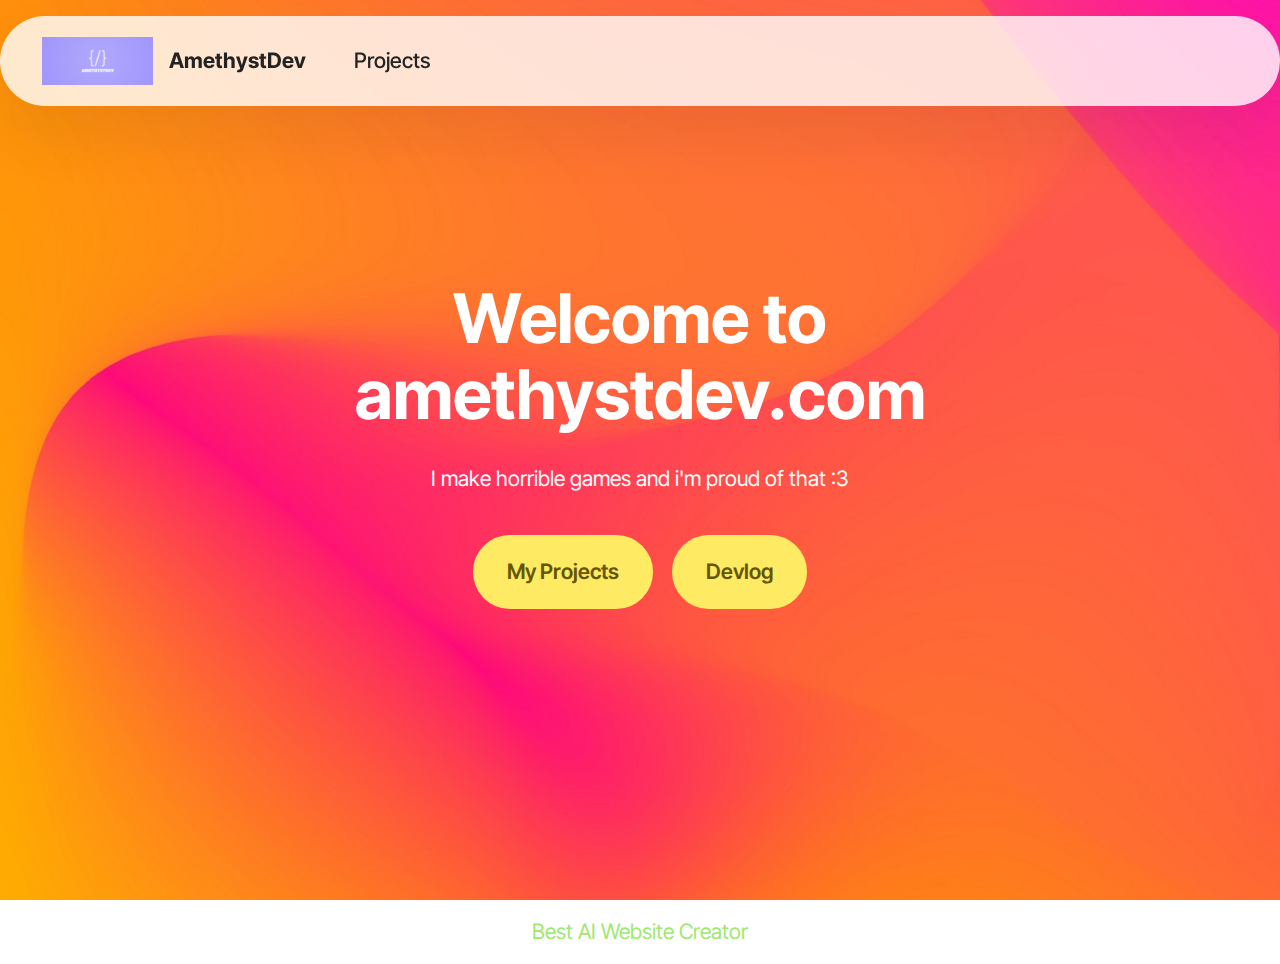
<file: index.html>
<!DOCTYPE html>
<html  >
<head>
  <!-- Site made with Mobirise Website Builder v5.9.18, https://mobirise.com -->
  <meta charset="UTF-8">
  <meta http-equiv="X-UA-Compatible" content="IE=edge">
  <meta name="generator" content="Mobirise v5.9.18, mobirise.com">
  <meta name="viewport" content="width=device-width, initial-scale=1, minimum-scale=1">
  <link rel="shortcut icon" href="assets/images/screenshot-2024-09-10.png" type="image/x-icon">
  <meta name="description" content="">
  
  
  <title>Home</title>
  <link rel="stylesheet" href="assets/web/assets/mobirise-icons2/mobirise2.css">
  <link rel="stylesheet" href="assets/bootstrap/css/bootstrap.min.css">
  <link rel="stylesheet" href="assets/bootstrap/css/bootstrap-grid.min.css">
  <link rel="stylesheet" href="assets/bootstrap/css/bootstrap-reboot.min.css">
  <link rel="stylesheet" href="assets/dropdown/css/style.css">
  <link rel="stylesheet" href="assets/theme/css/style.css">
  <link rel="preload" href="https://fonts.googleapis.com/css?family=Inter+Tight:100,200,300,400,500,600,700,800,900,100i,200i,300i,400i,500i,600i,700i,800i,900i&display=swap" as="style" onload="this.onload=null;this.rel='stylesheet'">
  <noscript><link rel="stylesheet" href="https://fonts.googleapis.com/css?family=Inter+Tight:100,200,300,400,500,600,700,800,900,100i,200i,300i,400i,500i,600i,700i,800i,900i&display=swap"></noscript>
  <link rel="preload" as="style" href="assets/mobirise/css/mbr-additional.css?v=az8YX1"><link rel="stylesheet" href="assets/mobirise/css/mbr-additional.css?v=az8YX1" type="text/css">

  
  
  
</head>
<body>
  
  <section data-bs-version="5.1" class="menu menu1 cid-unTO04JU2c" once="menu" id="menu01-5">
	

	<nav class="navbar navbar-dropdown navbar-fixed-top navbar-expand-lg">
		<div class="container">
			<div class="navbar-brand">
				<span class="navbar-logo">
					<a href="index.html">
						<img src="assets/images/screenshot-2024-09-10.png" alt="amethystdev" style="height: 3rem;">
					</a>
				</span>
				<span class="navbar-caption-wrap"><a class="navbar-caption text-black text-primary display-4" href="index.html">AmethystDev</a></span>
			</div>
			<button class="navbar-toggler" type="button" data-toggle="collapse" data-bs-toggle="collapse" data-target="#navbarSupportedContent" data-bs-target="#navbarSupportedContent" aria-controls="navbarNavAltMarkup" aria-expanded="false" aria-label="Toggle navigation">
				<div class="hamburger">
					<span></span>
					<span></span>
					<span></span>
					<span></span>
				</div>
			</button>
			<div class="collapse navbar-collapse" id="navbarSupportedContent">
				<ul class="navbar-nav nav-dropdown nav-right" data-app-modern-menu="true"><li class="nav-item">
						<a class="nav-link link text-black text-primary display-4" href="projects.html">Projects</a>
					</li></ul>
				
				
			</div>
		</div>
	</nav>
</section>

<section data-bs-version="5.1" class="header09 startm5 cid-unTzga4M1R mbr-fullscreen" id="header09-0">	
    
	
	
	<div class="container-fluid">
		<div class="row">
			<div class="content-wrap col-12 col-md-8">
				<h1 class="mbr-section-title mbr-fonts-style mbr-white mb-4 display-1"><strong>Welcome to amethystdev.com</strong></h1>
				
				<p class="mbr-fonts-style mbr-text mbr-white mb-4 display-7">
					I make horrible games and i'm proud of that :3</p>
				<div class="mbr-section-btn"><a class="btn btn-danger display-7" href="projects.html">My Projects</a> <a class="btn btn-danger display-7" href="http://devlog.amethystdev.com">Devlog</a></div>
			</div>
		</div>
	</div>
</section><section class="display-7" style="padding: 0;align-items: center;justify-content: center;flex-wrap: wrap;    align-content: center;display: flex;position: relative;height: 4rem;"><a href="https://mobiri.se/3420804" style="flex: 1 1;height: 4rem;position: absolute;width: 100%;z-index: 1;"><img alt="" style="height: 4rem;" src="[data-uri]"></a><p style="margin: 0;text-align: center;" class="display-7">&#8204;</p><a style="z-index:1" href="https://mobirise.com/builder/ai-website-creator.html">Best AI Website Creator</a></section><script src="assets/bootstrap/js/bootstrap.bundle.min.js"></script>  <script src="assets/smoothscroll/smooth-scroll.js"></script>  <script src="assets/ytplayer/index.js"></script>  <script src="assets/dropdown/js/navbar-dropdown.js"></script>  <script src="assets/theme/js/script.js"></script>  
  
  
</body>
</html>
</file>
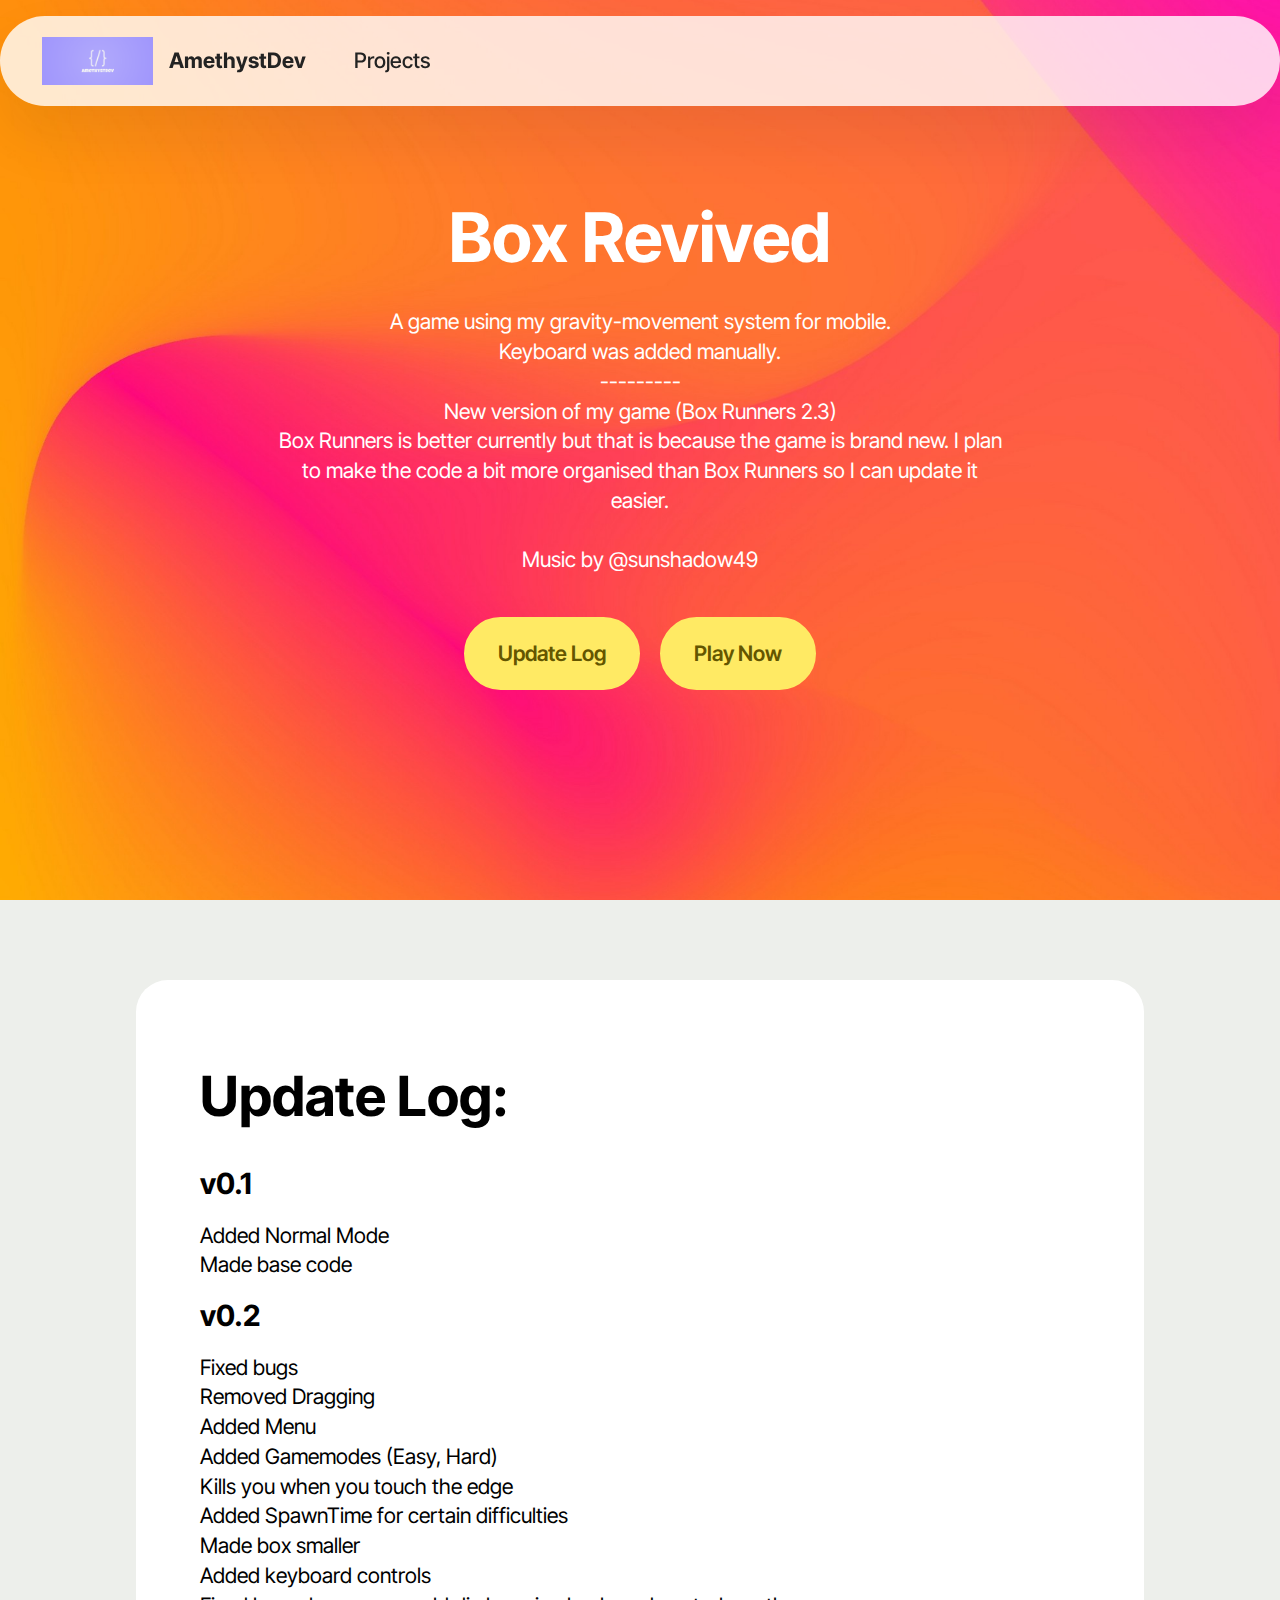
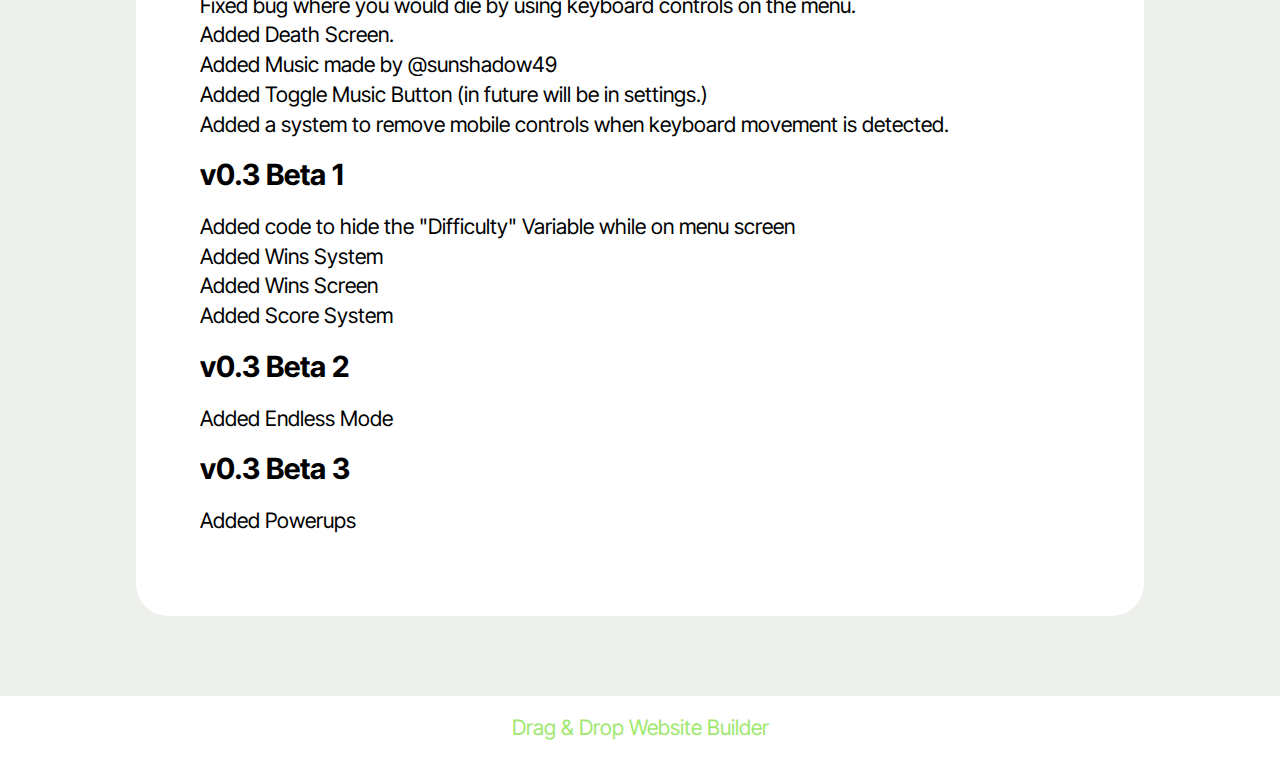
<file: boxrevived.html>
<!DOCTYPE html>
<html  >
<head>
  <!-- Site made with Mobirise Website Builder v5.9.18, https://mobirise.com -->
  <meta charset="UTF-8">
  <meta http-equiv="X-UA-Compatible" content="IE=edge">
  <meta name="generator" content="Mobirise v5.9.18, mobirise.com">
  <meta name="viewport" content="width=device-width, initial-scale=1, minimum-scale=1">
  <link rel="shortcut icon" href="assets/images/screenshot-2024-09-10.png" type="image/x-icon">
  <meta name="description" content="hehe :3">
  
  
  <title>Box Revived</title>
  <link rel="stylesheet" href="assets/web/assets/mobirise-icons2/mobirise2.css">
  <link rel="stylesheet" href="assets/bootstrap/css/bootstrap.min.css">
  <link rel="stylesheet" href="assets/bootstrap/css/bootstrap-grid.min.css">
  <link rel="stylesheet" href="assets/bootstrap/css/bootstrap-reboot.min.css">
  <link rel="stylesheet" href="assets/dropdown/css/style.css">
  <link rel="stylesheet" href="assets/theme/css/style.css">
  <link rel="preload" href="https://fonts.googleapis.com/css?family=Inter+Tight:100,200,300,400,500,600,700,800,900,100i,200i,300i,400i,500i,600i,700i,800i,900i&display=swap" as="style" onload="this.onload=null;this.rel='stylesheet'">
  <noscript><link rel="stylesheet" href="https://fonts.googleapis.com/css?family=Inter+Tight:100,200,300,400,500,600,700,800,900,100i,200i,300i,400i,500i,600i,700i,800i,900i&display=swap"></noscript>
  <link rel="preload" as="style" href="assets/mobirise/css/mbr-additional.css?v=v1Rhgh"><link rel="stylesheet" href="assets/mobirise/css/mbr-additional.css?v=v1Rhgh" type="text/css">

  
  
  
</head>
<body>
  
  <section data-bs-version="5.1" class="menu menu1 cid-unTO04JU2c" once="menu" id="menu01-5">
	

	<nav class="navbar navbar-dropdown navbar-fixed-top navbar-expand-lg">
		<div class="container">
			<div class="navbar-brand">
				<span class="navbar-logo">
					<a href="index.html">
						<img src="assets/images/screenshot-2024-09-10.png" alt="amethystdev" style="height: 3rem;">
					</a>
				</span>
				<span class="navbar-caption-wrap"><a class="navbar-caption text-black text-primary display-4" href="index.html">AmethystDev</a></span>
			</div>
			<button class="navbar-toggler" type="button" data-toggle="collapse" data-bs-toggle="collapse" data-target="#navbarSupportedContent" data-bs-target="#navbarSupportedContent" aria-controls="navbarNavAltMarkup" aria-expanded="false" aria-label="Toggle navigation">
				<div class="hamburger">
					<span></span>
					<span></span>
					<span></span>
					<span></span>
				</div>
			</button>
			<div class="collapse navbar-collapse" id="navbarSupportedContent">
				<ul class="navbar-nav nav-dropdown nav-right" data-app-modern-menu="true"><li class="nav-item">
						<a class="nav-link link text-black text-primary display-4" href="projects.html">Projects</a>
					</li></ul>
				
				
			</div>
		</div>
	</nav>
</section>

<section data-bs-version="5.1" class="header09 startm5 cid-unTEOazgpB mbr-fullscreen" id="header09-2">	
    
	
	
	<div class="container-fluid">
		<div class="row">
			<div class="content-wrap col-12 col-md-8">
				<h1 class="mbr-section-title mbr-fonts-style mbr-white mb-4 display-1"><strong>Box Revived</strong></h1>
				
				<p class="mbr-fonts-style mbr-text mbr-white mb-4 display-7">A game using my gravity-movement system for mobile.
<br>Keyboard was added manually.<br>---------
<br>New version of my game (Box Runners 2.3)
<br>Box Runners is better currently but that is because the game is brand new. I plan to make the code a bit more organised than Box Runners so I can update it easier.
<br>
<br>Music by @sunshadow49<br></p>
				<div class="mbr-section-btn"><a class="btn btn-danger display-7" href="page2.html#article07-4">Update Log</a> <a class="btn btn-danger display-7" href="https://playboxrevived.amethystdev.com" target="_blank">Play Now</a></div>
			</div>
		</div>
	</div>
</section>

<section data-bs-version="5.1" class="article07 cid-unTFFywhJ6" id="article07-4">
  

  
  
  <div class="container">
    <div class="row justify-content-center">
      <div class="card col-md-12 col-lg-10">
        <div class="card-wrapper">
          <h3 class="card-title mbr-fonts-style mbr-white mt-3 mb-4 display-2">
            <strong>Update Log:</strong>
          </h3>
          <div class="row card-box align-left">
            <div class="item features-without-image col-12">
              <div class="item-wrapper">
                <h4 class="mbr-section-subtitle mbr-fonts-style mb-3 display-5">
                  <strong>v0.1</strong></h4>
                <p class="mbr-text mbr-fonts-style display-7">Added Normal Mode
<br>Made base code</p>
              </div>
            </div>
            <div class="item features-without-image col-12">
              <div class="item-wrapper">
                <h4 class="mbr-section-subtitle mbr-fonts-style mb-3 display-5"><strong>v0.2</strong></h4>
                <p class="mbr-text mbr-fonts-style display-7">Fixed bugs
<br>Removed Dragging
<br>Added Menu
<br>Added Gamemodes (Easy, Hard)
<br>Kills you when you touch the edge
<br>Added SpawnTime for certain difficulties
<br>Made box smaller
<br>Added keyboard controls
<br>Fixed bug where you would die by using keyboard controls on the menu.
<br>Added Death Screen.
<br>Added Music made by @sunshadow49
<br>Added Toggle Music Button (in future will be in settings.)
<br>Added a system to remove mobile controls when keyboard movement is detected.</p>
              </div>
            </div>
            <div class="item features-without-image col-12">
              <div class="item-wrapper">
                <h4 class="mbr-section-subtitle mbr-fonts-style mb-3 display-5">
                  <strong>v0.3 Beta 1</strong></h4>
                <p class="mbr-text mbr-fonts-style display-7">Added code to hide the "Difficulty" Variable while on menu screen
<br>Added Wins System
<br>Added Wins Screen
<br>Added Score System</p>
              </div>
            </div>
            <div class="item features-without-image col-12">
              <div class="item-wrapper">
                <h4 class="mbr-section-subtitle mbr-fonts-style mb-3 display-5">
                  <strong>v0.3 Beta 2</strong></h4>
                <p class="mbr-text mbr-fonts-style display-7">
                  Added Endless Mode<br>
                </p>
              </div>
            </div><div class="item features-without-image col-12">
              <div class="item-wrapper">
                <h4 class="mbr-section-subtitle mbr-fonts-style mb-3 display-5">
                  <strong>v0.3 Beta 3</strong></h4>
                <p class="mbr-text mbr-fonts-style display-7">
                  Added Powerups<br>
                </p>
              </div>
            </div>
          </div>
          
        </div>
      </div>
    </div>
  </div>
</section><section class="display-7" style="padding: 0;align-items: center;justify-content: center;flex-wrap: wrap;    align-content: center;display: flex;position: relative;height: 4rem;"><a href="https://mobiri.se/3420804" style="flex: 1 1;height: 4rem;position: absolute;width: 100%;z-index: 1;"><img alt="" style="height: 4rem;" src="[data-uri]"></a><p style="margin: 0;text-align: center;" class="display-7">&#8204;</p><a style="z-index:1" href="https://mobirise.com/drag-drop-website-builder.html">Drag & Drop Website Builder</a></section><script src="assets/bootstrap/js/bootstrap.bundle.min.js"></script>  <script src="assets/smoothscroll/smooth-scroll.js"></script>  <script src="assets/ytplayer/index.js"></script>  <script src="assets/dropdown/js/navbar-dropdown.js"></script>  <script src="assets/theme/js/script.js"></script>  
  
  
</body>
</html>
</file>
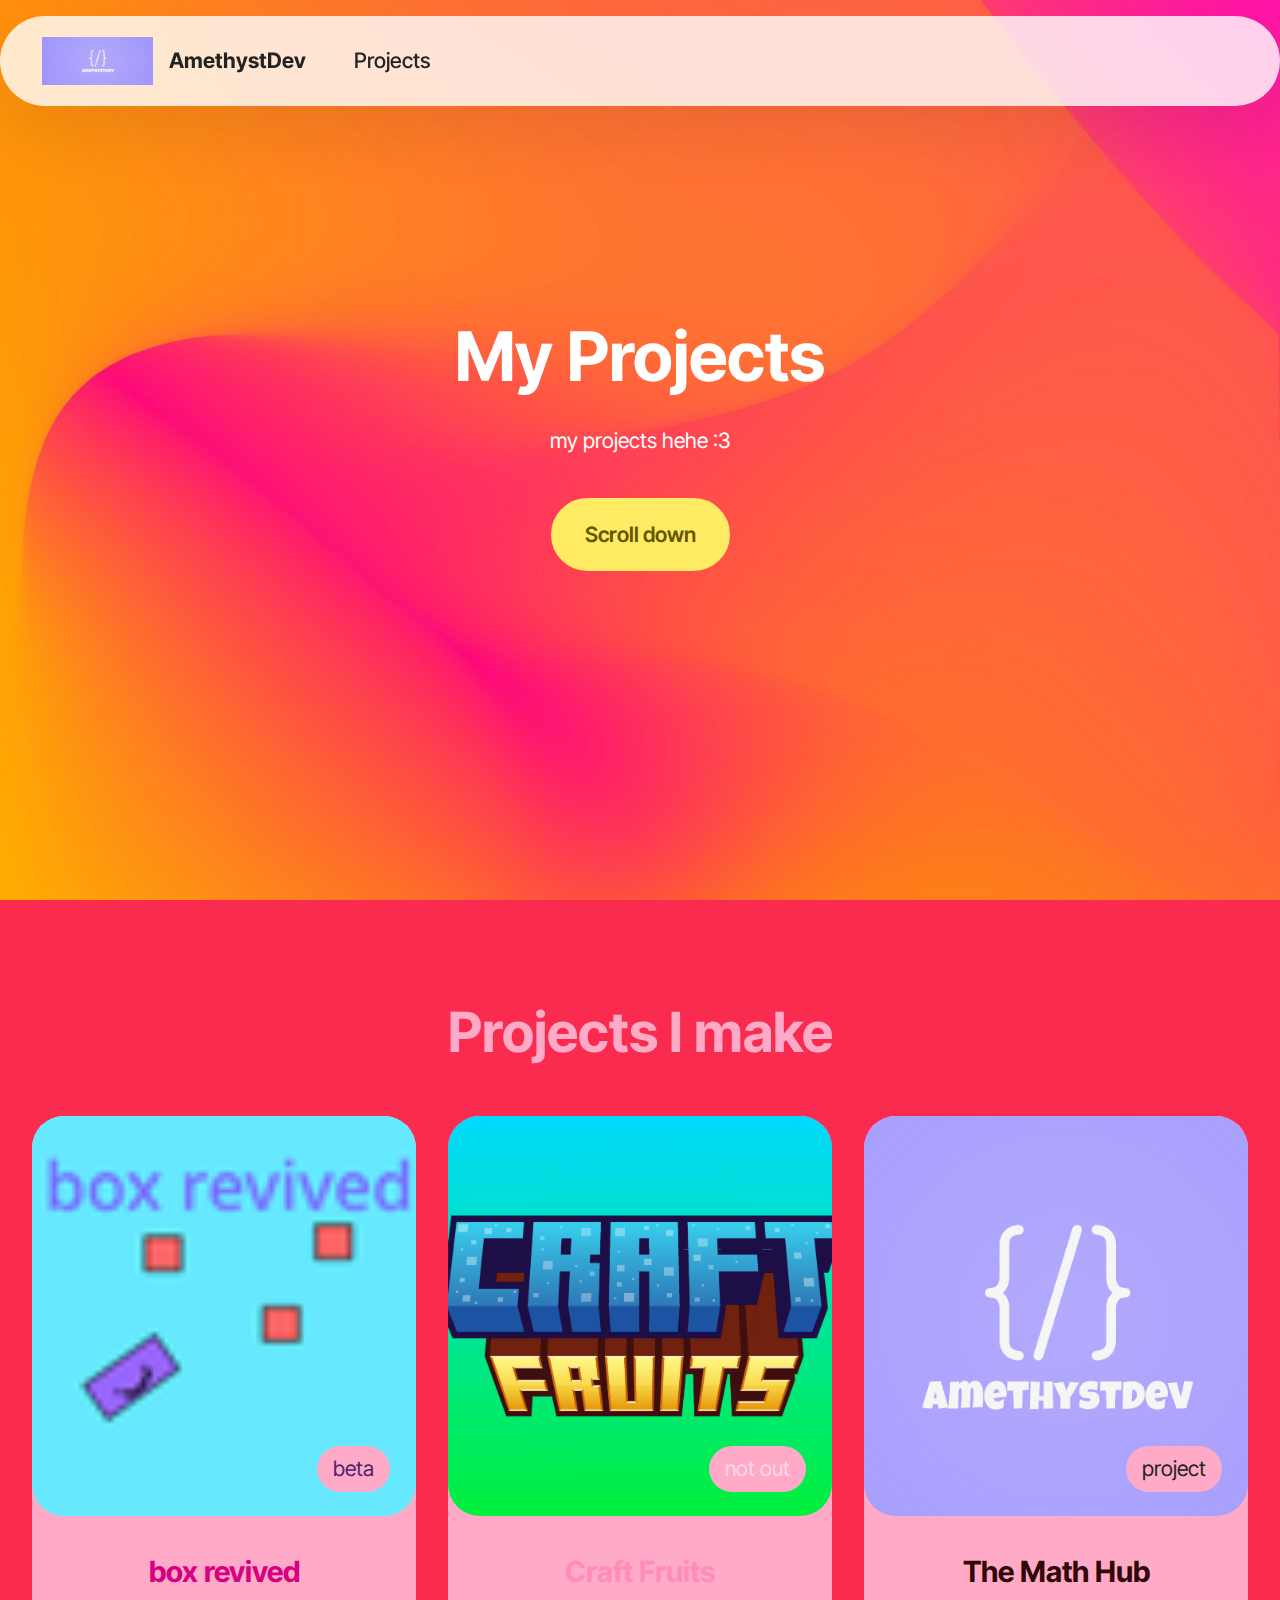
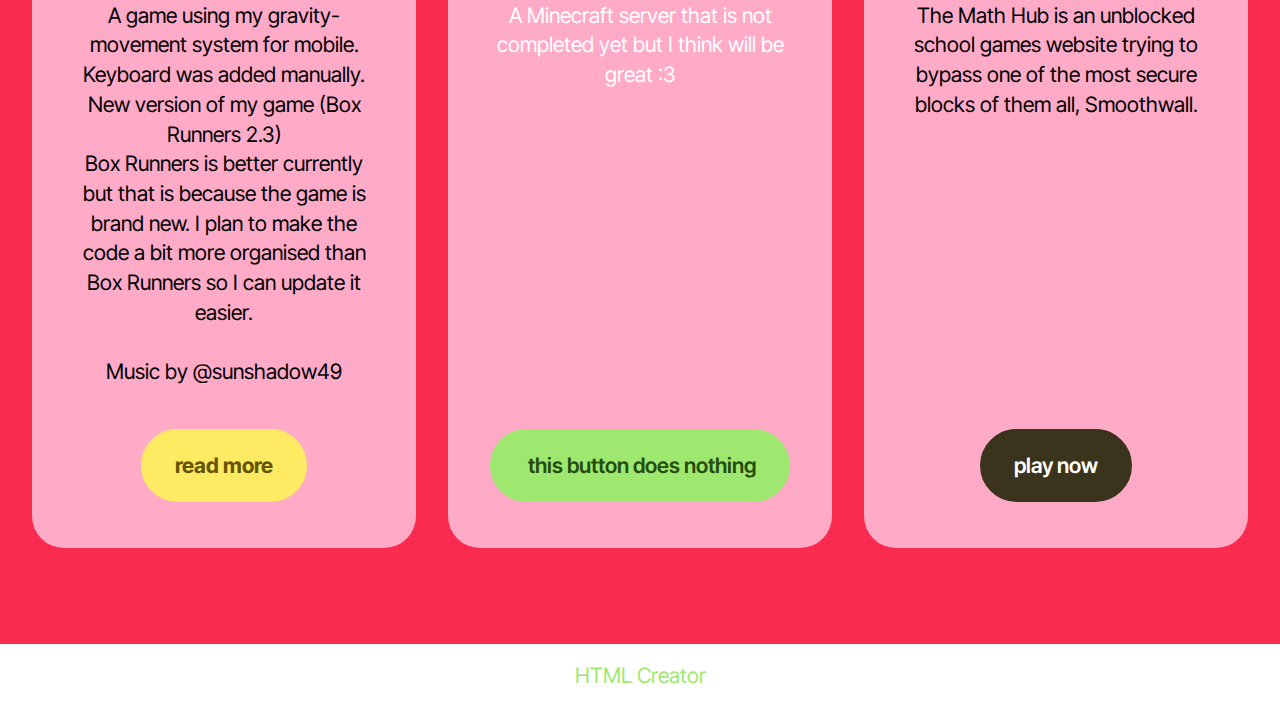
<file: projects.html>
<!DOCTYPE html>
<html  >
<head>
  <!-- Site made with Mobirise Website Builder v5.9.18, https://mobirise.com -->
  <meta charset="UTF-8">
  <meta http-equiv="X-UA-Compatible" content="IE=edge">
  <meta name="generator" content="Mobirise v5.9.18, mobirise.com">
  <meta name="viewport" content="width=device-width, initial-scale=1, minimum-scale=1">
  <link rel="shortcut icon" href="assets/images/screenshot-2024-09-10.png" type="image/x-icon">
  <meta name="description" content="My projects :3">
  
  
  <title>Projects</title>
  <link rel="stylesheet" href="assets/web/assets/mobirise-icons2/mobirise2.css">
  <link rel="stylesheet" href="assets/bootstrap/css/bootstrap.min.css">
  <link rel="stylesheet" href="assets/bootstrap/css/bootstrap-grid.min.css">
  <link rel="stylesheet" href="assets/bootstrap/css/bootstrap-reboot.min.css">
  <link rel="stylesheet" href="assets/dropdown/css/style.css">
  <link rel="stylesheet" href="assets/theme/css/style.css">
  <link rel="preload" href="https://fonts.googleapis.com/css?family=Inter+Tight:100,200,300,400,500,600,700,800,900,100i,200i,300i,400i,500i,600i,700i,800i,900i&display=swap" as="style" onload="this.onload=null;this.rel='stylesheet'">
  <noscript><link rel="stylesheet" href="https://fonts.googleapis.com/css?family=Inter+Tight:100,200,300,400,500,600,700,800,900,100i,200i,300i,400i,500i,600i,700i,800i,900i&display=swap"></noscript>
  <link rel="preload" as="style" href="assets/mobirise/css/mbr-additional.css?v=LMJzMh"><link rel="stylesheet" href="assets/mobirise/css/mbr-additional.css?v=LMJzMh" type="text/css">

  
  
  
</head>
<body>
  
  <section data-bs-version="5.1" class="menu menu1 cid-unTO04JU2c" once="menu" id="menu01-5">
	

	<nav class="navbar navbar-dropdown navbar-fixed-top navbar-expand-lg">
		<div class="container">
			<div class="navbar-brand">
				<span class="navbar-logo">
					<a href="index.html">
						<img src="assets/images/screenshot-2024-09-10.png" alt="amethystdev" style="height: 3rem;">
					</a>
				</span>
				<span class="navbar-caption-wrap"><a class="navbar-caption text-black text-primary display-4" href="index.html">AmethystDev</a></span>
			</div>
			<button class="navbar-toggler" type="button" data-toggle="collapse" data-bs-toggle="collapse" data-target="#navbarSupportedContent" data-bs-target="#navbarSupportedContent" aria-controls="navbarNavAltMarkup" aria-expanded="false" aria-label="Toggle navigation">
				<div class="hamburger">
					<span></span>
					<span></span>
					<span></span>
					<span></span>
				</div>
			</button>
			<div class="collapse navbar-collapse" id="navbarSupportedContent">
				<ul class="navbar-nav nav-dropdown nav-right" data-app-modern-menu="true"><li class="nav-item">
						<a class="nav-link link text-black text-primary display-4" href="projects.html">Projects</a>
					</li></ul>
				
				
			</div>
		</div>
	</nav>
</section>

<section data-bs-version="5.1" class="header09 startm5 cid-unTBdC6N27 mbr-fullscreen" id="header09-1">	
    
	
	
	<div class="container-fluid">
		<div class="row">
			<div class="content-wrap col-12 col-md-8">
				<h1 class="mbr-section-title mbr-fonts-style mbr-white mb-4 display-1">
					<strong>My Projects</strong></h1>
				
				<p class="mbr-fonts-style mbr-text mbr-white mb-4 display-7">my projects hehe :3</p>
				<div class="mbr-section-btn"><a class="btn btn-danger display-7" href="page1.html#features01-0">Scroll down</a></div>
			</div>
		</div>
	</div>
</section>

<section data-bs-version="5.1" class="features1 cid-tIsi3HZcCy" id="features01-0">
  

  
  
  <div class="container-fluid">
    <div class="row justify-content-center mb-5">
      <div class="col-12">
        <h3 class="mbr-section-title mbr-fonts-style align-center mb-0 display-2"><strong>Projects I make</strong></h3>
        
      </div>
    </div>
    <div class="row justify-content-center">
      <div class="col-sm-6 col-md-12 mb-3 mb-lg-0 col-lg-4">
        <div class="card-wrap card1">
          <div class="image-wrap">
            <img src="assets/images/screenshot-2024-09-7.png" alt="Mobirise Website Builder">
            <div class="social-row display-7">
              <div class="soc-item tag1">
                <span class="tag1 mbr-fonts-style display-7">
                  beta</span>
              </div>
            </div>
          </div>
          <div class="content-wrap">
            <h5 class="mbr-card-title card-title1 mbr-fonts-style align-left mb-2 display-5"><strong>box revived</strong></h5>
            
            <p class="card-text1 mbr-fonts-style align-left mb-3 display-7">A game using my gravity-movement system for mobile.
<br>Keyboard was added manually.<br>New version of my game (Box Runners 2.3)
<br>Box Runners is better currently but that is because the game is brand new. I plan to make the code a bit more organised than Box Runners so I can update it easier.
<br>
<br>Music by @sunshadow49<br></p>
            <div class="mbr-section-btn align-left content-footer"><a class="btn article-btn btn-danger display-7" href="boxrevived.html"><strong>read more</strong></a></div>
          </div>
        </div>
      </div>

      <div class="col-sm-6 col-md-12 mb-3 mb-lg-0 col-lg-4">
        <div class="card-wrap card2">
          <div class="image-wrap">
            <img src="assets/images/craftfruits.png" alt="Mobirise Website Builder">
            <div class="social-row display-7">
              <div class="soc-item tag2">
                <span class="tag2 mbr-fonts-style display-7">not out</span>
              </div>
            </div>
          </div>
          <div class="content-wrap">
            <h5 class="mbr-card-title card-title2 mbr-fonts-style align-left mb-2 display-5"><strong>Craft Fruits</strong></h5>
            
            <p class="card-text2 mbr-fonts-style align-left mb-3 display-7">
              A Minecraft server that is not completed yet but I think will be great :3<br>
            </p>
            <div class="mbr-section-btn btn-section align-left content-footer"><a class="btn article-btn btn-primary display-7" href="projects.html#header09-1">&nbsp;this button does nothing<strong></strong></a></div>
          </div>
        </div>
      </div>
      <div class="col-sm-6 col-md-12 mb-3 mb-lg-0 col-lg-4">
        <div class="card-wrap card3">
          <div class="image-wrap">
            <img src="assets/images/screenshot-2024-09-9.png" alt="Mobirise Website Builder">
            <div class="social-row display-7">
              <div class="soc-item tag3">
                <span class="tag3 mbr-fonts-style display-7">project</span>
              </div>
            </div>
          </div>
          <div class="content-wrap">
            <h5 class="mbr-card-title card-title3 mbr-fonts-style align-left mb-2 display-5"><strong>The Math Hub</strong></h5>
            
            <p class="card-text3 mbr-fonts-style align-left mb-3 display-7">The Math Hub is an unblocked school games website trying to bypass one of the most secure blocks of them all, Smoothwall.</p>
            <div class="mbr-section-btn btn-section align-left content-footer"><a class="btn article-btn btn-success display-7" href="https://math.amethystdev.com" target="_blank">play now<strong></strong></a></div>
          </div>
        </div>
      </div>

      
    </div>
  </div>
</section><section class="display-7" style="padding: 0;align-items: center;justify-content: center;flex-wrap: wrap;    align-content: center;display: flex;position: relative;height: 4rem;"><a href="https://mobiri.se/3420804" style="flex: 1 1;height: 4rem;position: absolute;width: 100%;z-index: 1;"><img alt="" style="height: 4rem;" src="[data-uri]"></a><p style="margin: 0;text-align: center;" class="display-7">&#8204;</p><a style="z-index:1" href="https://mobirise.com/html-builder.html">HTML Creator</a></section><script src="assets/bootstrap/js/bootstrap.bundle.min.js"></script>  <script src="assets/smoothscroll/smooth-scroll.js"></script>  <script src="assets/ytplayer/index.js"></script>  <script src="assets/dropdown/js/navbar-dropdown.js"></script>  <script src="assets/theme/js/script.js"></script>  
  
  
</body>
</html>
</file>
<file: assets/web/assets/mobirise-icons2/mobirise2.css>
@font-face {
  font-family: 'Moririse2';
  font-display: swap;
  src:  url('mobirise2.eot?f2bix4');
  src:  url('mobirise2.eot?f2bix4#iefix') format('embedded-opentype'),
    url('mobirise2.ttf?f2bix4') format('truetype'),
    url('mobirise2.woff?f2bix4') format('woff'),
    url('mobirise2.svg?f2bix4#mobirise2') format('svg');
  font-weight: normal;
  font-style: normal;
}

[class^="mobi-"], [class*=" mobi-"] {
  /* use !important to prevent issues with browser extensions that change fonts */
  font-family: 'Moririse2' !important;
  speak: none;
  font-style: normal;
  font-weight: normal;
  font-variant: normal;
  text-transform: none;
  line-height: 1;

  /* Better Font Rendering =========== */
  -webkit-font-smoothing: antialiased;
  -moz-osx-font-smoothing: grayscale;
}

.mobi-mbri-add-submenu:before {
  content: "\e900";
}
.mobi-mbri-alert:before {
  content: "\e901";
}
.mobi-mbri-align-center:before {
  content: "\e902";
}
.mobi-mbri-align-justify:before {
  content: "\e903";
}
.mobi-mbri-align-left:before {
  content: "\e904";
}
.mobi-mbri-align-right:before {
  content: "\e905";
}
.mobi-mbri-android:before {
  content: "\e906";
}
.mobi-mbri-apple:before {
  content: "\e907";
}
.mobi-mbri-arrow-down:before {
  content: "\e908";
}
.mobi-mbri-arrow-next:before {
  content: "\e909";
}
.mobi-mbri-arrow-prev:before {
  content: "\e90a";
}
.mobi-mbri-arrow-up:before {
  content: "\e90b";
}
.mobi-mbri-bold:before {
  content: "\e90c";
}
.mobi-mbri-bookmark:before {
  content: "\e90d";
}
.mobi-mbri-bootstrap:before {
  content: "\e90e";
}
.mobi-mbri-briefcase:before {
  content: "\e90f";
}
.mobi-mbri-browse:before {
  content: "\e910";
}
.mobi-mbri-bulleted-list:before {
  content: "\e911";
}
.mobi-mbri-calendar:before {
  content: "\e912";
}
.mobi-mbri-camera:before {
  content: "\e913";
}
.mobi-mbri-cart-add:before {
  content: "\e914";
}
.mobi-mbri-cart-full:before {
  content: "\e915";
}
.mobi-mbri-cash:before {
  content: "\e916";
}
.mobi-mbri-change-style:before {
  content: "\e917";
}
.mobi-mbri-chat:before {
  content: "\e918";
}
.mobi-mbri-clock:before {
  content: "\e919";
}
.mobi-mbri-close:before {
  content: "\e91a";
}
.mobi-mbri-cloud:before {
  content: "\e91b";
}
.mobi-mbri-code:before {
  content: "\e91c";
}
.mobi-mbri-contact-form:before {
  content: "\e91d";
}
.mobi-mbri-credit-card:before {
  content: "\e91e";
}
.mobi-mbri-cursor-click:before {
  content: "\e91f";
}
.mobi-mbri-cust-feedback:before {
  content: "\e920";
}
.mobi-mbri-database:before {
  content: "\e921";
}
.mobi-mbri-delivery:before {
  content: "\e922";
}
.mobi-mbri-desktop:before {
  content: "\e923";
}
.mobi-mbri-devices:before {
  content: "\e924";
}
.mobi-mbri-down:before {
  content: "\e925";
}
.mobi-mbri-download-2:before {
  content: "\e926";
}
.mobi-mbri-download:before {
  content: "\e927";
}
.mobi-mbri-drag-n-drop-2:before {
  content: "\e928";
}
.mobi-mbri-drag-n-drop:before {
  content: "\e929";
}
.mobi-mbri-edit-2:before {
  content: "\e92a";
}
.mobi-mbri-edit:before {
  content: "\e92b";
}
.mobi-mbri-error:before {
  content: "\e92c";
}
.mobi-mbri-extension:before {
  content: "\e92d";
}
.mobi-mbri-features:before {
  content: "\e92e";
}
.mobi-mbri-file:before {
  content: "\e92f";
}
.mobi-mbri-flag:before {
  content: "\e930";
}
.mobi-mbri-folder:before {
  content: "\e931";
}
.mobi-mbri-gift:before {
  content: "\e932";
}
.mobi-mbri-github:before {
  content: "\e933";
}
.mobi-mbri-globe-2:before {
  content: "\e934";
}
.mobi-mbri-globe:before {
  content: "\e935";
}
.mobi-mbri-growing-chart:before {
  content: "\e936";
}
.mobi-mbri-hearth:before {
  content: "\e937";
}
.mobi-mbri-help:before {
  content: "\e938";
}
.mobi-mbri-home:before {
  content: "\e939";
}
.mobi-mbri-hot-cup:before {
  content: "\e93a";
}
.mobi-mbri-idea:before {
  content: "\e93b";
}
.mobi-mbri-image-gallery:before {
  content: "\e93c";
}
.mobi-mbri-image-slider:before {
  content: "\e93d";
}
.mobi-mbri-info:before {
  content: "\e93e";
}
.mobi-mbri-italic:before {
  content: "\e93f";
}
.mobi-mbri-key:before {
  content: "\e940";
}
.mobi-mbri-laptop:before {
  content: "\e941";
}
.mobi-mbri-layers:before {
  content: "\e942";
}
.mobi-mbri-left-right:before {
  content: "\e943";
}
.mobi-mbri-left:before {
  content: "\e944";
}
.mobi-mbri-letter:before {
  content: "\e945";
}
.mobi-mbri-like:before {
  content: "\e946";
}
.mobi-mbri-link:before {
  content: "\e947";
}
.mobi-mbri-lock:before {
  content: "\e948";
}
.mobi-mbri-login:before {
  content: "\e949";
}
.mobi-mbri-logout:before {
  content: "\e94a";
}
.mobi-mbri-magic-stick:before {
  content: "\e94b";
}
.mobi-mbri-map-pin:before {
  content: "\e94c";
}
.mobi-mbri-menu:before {
  content: "\e94d";
}
.mobi-mbri-mobile-2:before {
  content: "\e94e";
}
.mobi-mbri-mobile-horizontal:before {
  content: "\e94f";
}
.mobi-mbri-mobile:before {
  content: "\e950";
}
.mobi-mbri-mobirise:before {
  content: "\e951";
}
.mobi-mbri-more-horizontal:before {
  content: "\e952";
}
.mobi-mbri-more-vertical:before {
  content: "\e953";
}
.mobi-mbri-music:before {
  content: "\e954";
}
.mobi-mbri-new-file:before {
  content: "\e955";
}
.mobi-mbri-numbered-list:before {
  content: "\e956";
}
.mobi-mbri-opened-folder:before {
  content: "\e957";
}
.mobi-mbri-pages:before {
  content: "\e958";
}
.mobi-mbri-paper-plane:before {
  content: "\e959";
}
.mobi-mbri-paperclip:before {
  content: "\e95a";
}
.mobi-mbri-phone:before {
  content: "\e95b";
}
.mobi-mbri-photo:before {
  content: "\e95c";
}
.mobi-mbri-photos:before {
  content: "\e95d";
}
.mobi-mbri-pin:before {
  content: "\e95e";
}
.mobi-mbri-play:before {
  content: "\e95f";
}
.mobi-mbri-plus:before {
  content: "\e960";
}
.mobi-mbri-preview:before {
  content: "\e961";
}
.mobi-mbri-print:before {
  content: "\e962";
}
.mobi-mbri-protect:before {
  content: "\e963";
}
.mobi-mbri-question:before {
  content: "\e964";
}
.mobi-mbri-quote-left:before {
  content: "\e965";
}
.mobi-mbri-quote-right:before {
  content: "\e966";
}
.mobi-mbri-redo:before {
  content: "\e967";
}
.mobi-mbri-refresh:before {
  content: "\e968";
}
.mobi-mbri-responsive-2:before {
  content: "\e969";
}
.mobi-mbri-responsive:before {
  content: "\e96a";
}
.mobi-mbri-right:before {
  content: "\e96b";
}
.mobi-mbri-rocket:before {
  content: "\e96c";
}
.mobi-mbri-sad-face:before {
  content: "\e96d";
}
.mobi-mbri-sale:before {
  content: "\e96e";
}
.mobi-mbri-save:before {
  content: "\e96f";
}
.mobi-mbri-search:before {
  content: "\e970";
}
.mobi-mbri-setting-2:before {
  content: "\e971";
}
.mobi-mbri-setting-3:before {
  content: "\e972";
}
.mobi-mbri-setting:before {
  content: "\e973";
}
.mobi-mbri-share:before {
  content: "\e974";
}
.mobi-mbri-shopping-bag:before {
  content: "\e975";
}
.mobi-mbri-shopping-basket:before {
  content: "\e976";
}
.mobi-mbri-shopping-cart:before {
  content: "\e977";
}
.mobi-mbri-sites:before {
  content: "\e978";
}
.mobi-mbri-smile-face:before {
  content: "\e979";
}
.mobi-mbri-speed:before {
  content: "\e97a";
}
.mobi-mbri-star:before {
  content: "\e97b";
}
.mobi-mbri-success:before {
  content: "\e97c";
}
.mobi-mbri-sun:before {
  content: "\e97d";
}
.mobi-mbri-sun2:before {
  content: "\e97e";
}
.mobi-mbri-tablet-vertical:before {
  content: "\e97f";
}
.mobi-mbri-tablet:before {
  content: "\e980";
}
.mobi-mbri-target:before {
  content: "\e981";
}
.mobi-mbri-timer:before {
  content: "\e982";
}
.mobi-mbri-to-ftp:before {
  content: "\e983";
}
.mobi-mbri-to-local-drive:before {
  content: "\e984";
}
.mobi-mbri-touch-swipe:before {
  content: "\e985";
}
.mobi-mbri-touch:before {
  content: "\e986";
}
.mobi-mbri-trash:before {
  content: "\e987";
}
.mobi-mbri-underline:before {
  content: "\e988";
}
.mobi-mbri-undo:before {
  content: "\e989";
}
.mobi-mbri-unlink:before {
  content: "\e98a";
}
.mobi-mbri-unlock:before {
  content: "\e98b";
}
.mobi-mbri-up-down:before {
  content: "\e98c";
}
.mobi-mbri-up:before {
  content: "\e98d";
}
.mobi-mbri-update:before {
  content: "\e98e";
}
.mobi-mbri-upload-2:before {
  content: "\e98f";
}
.mobi-mbri-upload:before {
  content: "\e990";
}
.mobi-mbri-user-2:before {
  content: "\e991";
}
.mobi-mbri-user:before {
  content: "\e992";
}
.mobi-mbri-users:before {
  content: "\e993";
}
.mobi-mbri-video-play:before {
  content: "\e994";
}
.mobi-mbri-video:before {
  content: "\e995";
}
.mobi-mbri-watch:before {
  content: "\e996";
}
.mobi-mbri-website-theme-2:before {
  content: "\e997";
}
.mobi-mbri-website-theme:before {
  content: "\e998";
}
.mobi-mbri-wifi:before {
  content: "\e999";
}
.mobi-mbri-windows:before {
  content: "\e99a";
}
.mobi-mbri-zoom-in:before {
  content: "\e99b";
}
.mobi-mbri-zoom-out:before {
  content: "\e99c";
}
</file>
<file: assets/dropdown/css/style.css>
.navbar-dropdown {
  left: 0;
  padding: 0;
  position: absolute;
  right: 0;
  top: 0;
  transition: all 0.45s ease;
  z-index: 1030;
  background: #282828; }
  .navbar-dropdown .navbar-logo {
    margin-right: 0.8rem;
    transition: margin 0.3s ease-in-out;
    vertical-align: middle; }
    .navbar-dropdown .navbar-logo img {
      height: 3.125rem;
      transition: all 0.3s ease-in-out; }
    .navbar-dropdown .navbar-logo.mbr-iconfont {
      font-size: 3.125rem;
      line-height: 3.125rem; }
  .navbar-dropdown .navbar-caption {
    font-weight: 700;
    white-space: normal;
    vertical-align: -4px;
    line-height: 3.125rem !important; }
    .navbar-dropdown .navbar-caption, .navbar-dropdown .navbar-caption:hover {
      color: inherit;
      text-decoration: none; }
  .navbar-dropdown .mbr-iconfont + .navbar-caption {
    vertical-align: -1px; }
  .navbar-dropdown.navbar-fixed-top {
    position: fixed; }
  .navbar-dropdown .navbar-brand span {
    vertical-align: -4px; }
  .navbar-dropdown.bg-color.transparent {
    background: none; }
  .navbar-dropdown.navbar-short .navbar-brand {
    padding: 0.625rem 0; }
    .navbar-dropdown.navbar-short .navbar-brand span {
      vertical-align: -1px; }
  .navbar-dropdown.navbar-short .navbar-caption {
    line-height: 2.375rem !important;
    vertical-align: -2px; }
  .navbar-dropdown.navbar-short .navbar-logo {
    margin-right: 0.5rem; }
    .navbar-dropdown.navbar-short .navbar-logo img {
      height: 2.375rem; }
    .navbar-dropdown.navbar-short .navbar-logo.mbr-iconfont {
      font-size: 2.375rem;
      line-height: 2.375rem; }
  .navbar-dropdown.navbar-short .mbr-table-cell {
    height: 3.625rem; }
  .navbar-dropdown .navbar-close {
    left: 0.6875rem;
    position: fixed;
    top: 0.75rem;
    z-index: 1000; }
  .navbar-dropdown .hamburger-icon {
    content: "";
    display: inline-block;
    vertical-align: middle;
    width: 16px;
    -webkit-box-shadow: 0 -6px 0 1px #282828,0 0 0 1px #282828,0 6px 0 1px #282828;
    -moz-box-shadow: 0 -6px 0 1px #282828,0 0 0 1px #282828,0 6px 0 1px #282828;
    box-shadow: 0 -6px 0 1px #282828,0 0 0 1px #282828,0 6px 0 1px #282828; }

.dropdown-menu .dropdown-toggle[data-toggle="dropdown-submenu"]::after {
  border-bottom: 0.35em solid transparent;
  border-left: 0.35em solid;
  border-right: 0;
  border-top: 0.35em solid transparent;
  margin-left: 0.3rem; }

.dropdown-menu .dropdown-item:focus {
  outline: 0; }

.nav-dropdown {
  font-size: 0.75rem;
  font-weight: 500;
  height: auto !important; }
  .nav-dropdown .nav-btn {
    padding-left: 1rem; }
  .nav-dropdown .link {
    margin: .667em 1.667em;
    font-weight: 500;
    padding: 0;
    transition: color .2s ease-in-out; }
    .nav-dropdown .link.dropdown-toggle {
      margin-right: 2.583em; }
      .nav-dropdown .link.dropdown-toggle::after {
        margin-left: .25rem;
        border-top: 0.35em solid;
        border-right: 0.35em solid transparent;
        border-left: 0.35em solid transparent;
        border-bottom: 0; }
      .nav-dropdown .link.dropdown-toggle[aria-expanded="true"] {
        margin: 0;
        padding: 0.667em 3.263em  0.667em 1.667em; }
  .nav-dropdown .link::after,
  .nav-dropdown .dropdown-item::after {
    color: inherit; }
  .nav-dropdown .btn {
    font-size: 0.75rem;
    font-weight: 700;
    letter-spacing: 0;
    margin-bottom: 0;
    padding-left: 1.25rem;
    padding-right: 1.25rem; }
  .nav-dropdown .dropdown-menu {
    border-radius: 0;
    border: 0;
    left: 0;
    margin: 0;
    padding-bottom: 1.25rem;
    padding-top: 1.25rem;
    position: relative; }
  .nav-dropdown .dropdown-submenu {
    margin-left: 0.125rem;
    top: 0; }
  .nav-dropdown .dropdown-item {
    font-weight: 500;
    line-height: 2;
    padding: 0.3846em 4.615em 0.3846em 1.5385em;
    position: relative;
    transition: color .2s ease-in-out, background-color .2s ease-in-out; }
    .nav-dropdown .dropdown-item::after {
      margin-top: -0.3077em;
      position: absolute;
      right: 1.1538em;
      top: 50%; }
    .nav-dropdown .dropdown-item:focus, .nav-dropdown .dropdown-item:hover {
      background: none; }

@media (max-width: 767px) {
  .nav-dropdown.navbar-toggleable-sm {
    bottom: 0;
    display: none;
    left: 0;
    overflow-x: hidden;
    position: fixed;
    top: 0;
    transform: translateX(-100%);
    -ms-transform: translateX(-100%);
    -webkit-transform: translateX(-100%);
    width: 18.75rem;
    z-index: 999; } }
.nav-dropdown.navbar-toggleable-xl {
  bottom: 0;
  display: none;
  left: 0;
  overflow-x: hidden;
  position: fixed;
  top: 0;
  transform: translateX(-100%);
  -ms-transform: translateX(-100%);
  -webkit-transform: translateX(-100%);
  width: 18.75rem;
  z-index: 999; }

.nav-dropdown-sm {
  display: block !important;
  overflow-x: hidden;
  overflow: auto;
  padding-top: 3.875rem; }
  .nav-dropdown-sm::after {
    content: "";
    display: block;
    height: 3rem;
    width: 100%; }
  .nav-dropdown-sm.collapse.in ~ .navbar-close {
    display: block !important; }
  .nav-dropdown-sm.collapsing, .nav-dropdown-sm.collapse.in {
    transform: translateX(0);
    -ms-transform: translateX(0);
    -webkit-transform: translateX(0);
    transition: all 0.25s ease-out;
    -webkit-transition: all 0.25s ease-out;
    background: #282828; }
  .nav-dropdown-sm.collapsing[aria-expanded="false"] {
    transform: translateX(-100%);
    -ms-transform: translateX(-100%);
    -webkit-transform: translateX(-100%); }
  .nav-dropdown-sm .nav-item {
    display: block;
    margin-left: 0 !important;
    padding-left: 0; }
  .nav-dropdown-sm .link,
  .nav-dropdown-sm .dropdown-item {
    border-top: 1px dotted rgba(255, 255, 255, 0.1);
    font-size: 0.8125rem;
    line-height: 1.6;
    margin: 0 !important;
    padding: 0.875rem 2.4rem 0.875rem 1.5625rem !important;
    position: relative;
    white-space: normal; }
    .nav-dropdown-sm .link:focus, .nav-dropdown-sm .link:hover,
    .nav-dropdown-sm .dropdown-item:focus,
    .nav-dropdown-sm .dropdown-item:hover {
      background: rgba(0, 0, 0, 0.2) !important;
      color: #c0a375; }
  .nav-dropdown-sm .nav-btn {
    position: relative;
    padding: 1.5625rem 1.5625rem 0 1.5625rem; }
    .nav-dropdown-sm .nav-btn::before {
      border-top: 1px dotted rgba(255, 255, 255, 0.1);
      content: "";
      left: 0;
      position: absolute;
      top: 0;
      width: 100%; }
    .nav-dropdown-sm .nav-btn + .nav-btn {
      padding-top: 0.625rem; }
      .nav-dropdown-sm .nav-btn + .nav-btn::before {
        display: none; }
  .nav-dropdown-sm .btn {
    padding: 0.625rem 0; }
  .nav-dropdown-sm .dropdown-toggle[data-toggle="dropdown-submenu"]::after {
    margin-left: .25rem;
    border-top: 0.35em solid;
    border-right: 0.35em solid transparent;
    border-left: 0.35em solid transparent;
    border-bottom: 0; }
  .nav-dropdown-sm .dropdown-toggle[data-toggle="dropdown-submenu"][aria-expanded="true"]::after {
    border-top: 0;
    border-right: 0.35em solid transparent;
    border-left: 0.35em solid transparent;
    border-bottom: 0.35em solid; }
  .nav-dropdown-sm .dropdown-menu {
    margin: 0;
    padding: 0;
    position: relative;
    top: 0;
    left: 0;
    width: 100%;
    border: 0;
    float: none;
    border-radius: 0;
    background: none; }
  .nav-dropdown-sm .dropdown-submenu {
    left: 100%;
    margin-left: 0.125rem;
    margin-top: -1.25rem;
    top: 0; }

.navbar-toggleable-sm .nav-dropdown .dropdown-menu {
  position: absolute; }

.navbar-toggleable-sm .nav-dropdown .dropdown-submenu {
  left: 100%;
  margin-left: 0.125rem;
  margin-top: -1.25rem;
  top: 0; }

.navbar-toggleable-sm.opened .nav-dropdown .dropdown-menu {
  position: relative; }

.navbar-toggleable-sm.opened .nav-dropdown .dropdown-submenu {
  left: 0;
  margin-left: 00rem;
  margin-top: 0rem;
  top: 0; }

.is-builder .nav-dropdown.collapsing {
  transition: none !important; }
</file>
<file: assets/theme/css/style.css>
@charset "UTF-8";
section {
  background-color: #ffffff;
}

body {
  font-style: normal;
  line-height: 1.5;
  font-weight: 400;
  color: #232323;
  position: relative;
}

button {
  background-color: transparent;
  border-color: transparent;
}

.embla__button,
.carousel-control {
  background-color: #edefea !important;
  opacity: 0.8 !important;
  color: #464845 !important;
  border-color: #edefea !important;
}

.carousel .close,
.modalWindow .close {
  background-color: #edefea !important;
  color: #464845 !important;
  border-color: #edefea !important;
  opacity: 0.8 !important;
}

.carousel .close:hover,
.modalWindow .close:hover {
  opacity: 1 !important;
}

.carousel-indicators li {
  background-color: #edefea !important;
  border: 2px solid #464845 !important;
}

.carousel-indicators li:hover,
.carousel-indicators li:active {
  opacity: 0.8 !important;
}

.embla__button:hover,
.carousel-control:hover {
  background-color: #edefea !important;
  opacity: 1 !important;
}

.modalWindow-video-container {
  height: 80%;
}

section,
.container,
.container-fluid {
  position: relative;
  word-wrap: break-word;
}

a.mbr-iconfont:hover {
  text-decoration: none;
}

.article .lead p,
.article .lead ul,
.article .lead ol,
.article .lead pre,
.article .lead blockquote {
  margin-bottom: 0;
}

a {
  font-style: normal;
  font-weight: 400;
  cursor: pointer;
}
a, a:hover {
  text-decoration: none;
}

.mbr-section-title {
  font-style: normal;
  line-height: 1.3;
}

.mbr-section-subtitle {
  line-height: 1.3;
}

.mbr-text {
  font-style: normal;
  line-height: 1.7;
}

h1,
h2,
h3,
h4,
h5,
h6,
.display-1,
.display-2,
.display-4,
.display-5,
.display-7,
span,
p,
a {
  line-height: 1;
  word-break: break-word;
  word-wrap: break-word;
  font-weight: 400;
}

b,
strong {
  font-weight: bold;
}

input:-webkit-autofill, input:-webkit-autofill:hover, input:-webkit-autofill:focus, input:-webkit-autofill:active {
  transition-delay: 9999s;
  -webkit-transition-property: background-color, color;
  transition-property: background-color, color;
}

textarea[type=hidden] {
  display: none;
}

section {
  background-position: 50% 50%;
  background-repeat: no-repeat;
  background-size: cover;
}
section .mbr-background-video,
section .mbr-background-video-preview {
  position: absolute;
  bottom: 0;
  left: 0;
  right: 0;
  top: 0;
}

.hidden {
  visibility: hidden;
}

.mbr-z-index20 {
  z-index: 20;
}

/*! Base colors */
.mbr-white {
  color: #ffffff;
}

.mbr-black {
  color: #111111;
}

.mbr-bg-white {
  background-color: #ffffff;
}

.mbr-bg-black {
  background-color: #000000;
}

/*! Text-aligns */
.align-left {
  text-align: left;
}

.align-center {
  text-align: center;
}

.align-right {
  text-align: right;
}

/*! Font-weight  */
.mbr-light {
  font-weight: 300;
}

.mbr-regular {
  font-weight: 400;
}

.mbr-semibold {
  font-weight: 500;
}

.mbr-bold {
  font-weight: 700;
}

/*! Media  */
.media-content {
  flex-basis: 100%;
}

.media-container-row {
  display: flex;
  flex-direction: row;
  flex-wrap: wrap;
  justify-content: center;
  align-content: center;
  align-items: start;
}
.media-container-row .media-size-item {
  width: 400px;
}

.media-container-column {
  display: flex;
  flex-direction: column;
  flex-wrap: wrap;
  justify-content: center;
  align-content: center;
  align-items: stretch;
}
.media-container-column > * {
  width: 100%;
}

@media (min-width: 992px) {
  .media-container-row {
    flex-wrap: nowrap;
  }
}
figure {
  margin-bottom: 0;
  overflow: hidden;
}

figure[mbr-media-size] {
  transition: width 0.1s;
}

img,
iframe {
  display: block;
  width: 100%;
}

.card {
  background-color: transparent;
  border: none;
}

.card-box {
  width: 100%;
}

.card-img {
  text-align: center;
  flex-shrink: 0;
  -webkit-flex-shrink: 0;
}

.media {
  max-width: 100%;
  margin: 0 auto;
}

.mbr-figure {
  align-self: center;
}

.media-container > div {
  max-width: 100%;
}

.mbr-figure img,
.card-img img {
  width: 100%;
}

@media (max-width: 991px) {
  .media-size-item {
    width: auto !important;
  }
  .media {
    width: auto;
  }
  .mbr-figure {
    width: 100% !important;
  }
}
/*! Buttons */
.mbr-section-btn {
  margin-left: -0.6rem;
  margin-right: -0.6rem;
  font-size: 0;
}

.btn {
  font-weight: 600;
  border-width: 1px;
  font-style: normal;
  margin: 0.6rem 0.6rem;
  white-space: normal;
  transition: all 0.2s ease-in-out;
  display: inline-flex;
  align-items: center;
  justify-content: center;
  word-break: break-word;
}

.btn-sm {
  font-weight: 600;
  letter-spacing: 0px;
  transition: all 0.3s ease-in-out;
}

.btn-md {
  font-weight: 600;
  letter-spacing: 0px;
  transition: all 0.3s ease-in-out;
}

.btn-lg {
  font-weight: 600;
  letter-spacing: 0px;
  transition: all 0.3s ease-in-out;
}

.btn-form {
  margin: 0;
}
.btn-form:hover {
  cursor: pointer;
}

nav .mbr-section-btn {
  margin-left: 0rem;
  margin-right: 0rem;
}

/*! Btn icon margin */
.btn .mbr-iconfont,
.btn.btn-sm .mbr-iconfont {
  order: 1;
  cursor: pointer;
  margin-left: 0.5rem;
  vertical-align: sub;
}

.btn.btn-md .mbr-iconfont,
.btn.btn-md .mbr-iconfont {
  margin-left: 0.8rem;
}

.mbr-regular {
  font-weight: 400;
}

.mbr-semibold {
  font-weight: 500;
}

.mbr-bold {
  font-weight: 700;
}

[type=submit] {
  -webkit-appearance: none;
}

/*! Full-screen */
.mbr-fullscreen .mbr-overlay {
  min-height: 100vh;
}

.mbr-fullscreen {
  display: flex;
  display: -moz-flex;
  display: -ms-flex;
  display: -o-flex;
  align-items: center;
  min-height: 100vh;
  padding-top: 3rem;
  padding-bottom: 3rem;
}

/*! Map */
.map {
  height: 25rem;
  position: relative;
}
.map iframe {
  width: 100%;
  height: 100%;
}

/*! Scroll to top arrow */
.mbr-arrow-up {
  bottom: 25px;
  right: 90px;
  position: fixed;
  text-align: right;
  z-index: 5000;
  color: #ffffff;
  font-size: 22px;
}

.mbr-arrow-up a {
  background: rgba(0, 0, 0, 0.2);
  border-radius: 50%;
  color: #fff;
  display: inline-block;
  height: 60px;
  width: 60px;
  border: 2px solid #fff;
  outline-style: none !important;
  position: relative;
  text-decoration: none;
  transition: all 0.3s ease-in-out;
  cursor: pointer;
  text-align: center;
}
.mbr-arrow-up a:hover {
  background-color: rgba(0, 0, 0, 0.4);
}
.mbr-arrow-up a i {
  line-height: 60px;
}

.mbr-arrow-up-icon {
  display: block;
  color: #fff;
}

.mbr-arrow-up-icon::before {
  content: "›";
  display: inline-block;
  font-family: serif;
  font-size: 22px;
  line-height: 1;
  font-style: normal;
  position: relative;
  top: 6px;
  left: -4px;
  transform: rotate(-90deg);
}

/*! Arrow Down */
.mbr-arrow {
  position: absolute;
  bottom: 45px;
  left: 50%;
  width: 60px;
  height: 60px;
  cursor: pointer;
  background-color: rgba(80, 80, 80, 0.5);
  border-radius: 50%;
  transform: translateX(-50%);
}
@media (max-width: 767px) {
  .mbr-arrow {
    display: none;
  }
}
.mbr-arrow > a {
  display: inline-block;
  text-decoration: none;
  outline-style: none;
  animation: arrowdown 1.7s ease-in-out infinite;
  color: #ffffff;
}
.mbr-arrow > a > i {
  position: absolute;
  top: -2px;
  left: 15px;
  font-size: 2rem;
}

#scrollToTop a i::before {
  content: "";
  position: absolute;
  display: block;
  border-bottom: 2.5px solid #fff;
  border-left: 2.5px solid #fff;
  width: 27.8%;
  height: 27.8%;
  left: 50%;
  top: 51%;
  transform: translateY(-30%) translateX(-50%) rotate(135deg);
}

@keyframes arrowdown {
  0% {
    transform: translateY(0px);
  }
  50% {
    transform: translateY(-5px);
  }
  100% {
    transform: translateY(0px);
  }
}
@media (max-width: 500px) {
  .mbr-arrow-up {
    left: 0;
    right: 0;
    text-align: center;
  }
}
/*Gradients animation*/
@keyframes gradient-animation {
  from {
    background-position: 0% 100%;
    animation-timing-function: ease-in-out;
  }
  to {
    background-position: 100% 0%;
    animation-timing-function: ease-in-out;
  }
}
.bg-gradient {
  background-size: 200% 200%;
  animation: gradient-animation 5s infinite alternate;
  -webkit-animation: gradient-animation 5s infinite alternate;
}

.menu .navbar-brand {
  display: -webkit-flex;
}
.menu .navbar-brand span {
  display: flex;
  display: -webkit-flex;
}
.menu .navbar-brand .navbar-caption-wrap {
  display: -webkit-flex;
}
.menu .navbar-brand .navbar-logo img {
  display: -webkit-flex;
  width: auto;
}
@media (min-width: 768px) and (max-width: 991px) {
  .menu .navbar-toggleable-sm .navbar-nav {
    display: -ms-flexbox;
  }
}
@media (max-width: 991px) {
  .menu .navbar-collapse {
    max-height: 93.5vh;
  }
  .menu .navbar-collapse.show {
    overflow: auto;
  }
}
@media (min-width: 992px) {
  .menu .navbar-nav.nav-dropdown {
    display: -webkit-flex;
  }
  .menu .navbar-toggleable-sm .navbar-collapse {
    display: -webkit-flex !important;
  }
  .menu .collapsed .navbar-collapse {
    max-height: 93.5vh;
  }
  .menu .collapsed .navbar-collapse.show {
    overflow: auto;
  }
}
@media (max-width: 767px) {
  .menu .navbar-collapse {
    max-height: 80vh;
  }
}

.nav-link .mbr-iconfont {
  margin-right: 0.5rem;
}

.navbar {
  display: -webkit-flex;
  -webkit-flex-wrap: wrap;
  -webkit-align-items: center;
  -webkit-justify-content: space-between;
}

.navbar-collapse {
  -webkit-flex-basis: 100%;
  -webkit-flex-grow: 1;
  -webkit-align-items: center;
}

.nav-dropdown .link {
  padding: 0.667em 1.667em !important;
  margin: 0 !important;
}

.nav {
  display: -webkit-flex;
  -webkit-flex-wrap: wrap;
}

.row {
  display: -webkit-flex;
  -webkit-flex-wrap: wrap;
}

.justify-content-center {
  -webkit-justify-content: center;
}

.form-inline {
  display: -webkit-flex;
}

.card-wrapper {
  -webkit-flex: 1;
}

.carousel-control {
  z-index: 10;
  display: -webkit-flex;
}

.carousel-controls {
  display: -webkit-flex;
}

.media {
  display: -webkit-flex;
}

.form-group:focus {
  outline: none;
}

.jq-selectbox__select {
  padding: 7px 0;
  position: relative;
}

.jq-selectbox__dropdown {
  overflow: hidden;
  border-radius: 10px;
  position: absolute;
  top: 100%;
  left: 0 !important;
  width: 100% !important;
}

.jq-selectbox__trigger-arrow {
  right: 0;
  transform: translateY(-50%);
}

.jq-selectbox li {
  padding: 1.07em 0.5em;
}

input[type=range] {
  padding-left: 0 !important;
  padding-right: 0 !important;
}

.modal-dialog,
.modal-content {
  height: 100%;
}

.modal-dialog .carousel-inner {
  height: calc(100vh - 1.75rem);
}
@media (max-width: 575px) {
  .modal-dialog .carousel-inner {
    height: calc(100vh - 1rem);
  }
}

.carousel-item {
  text-align: center;
}

.carousel-item img {
  margin: auto;
}

.navbar-toggler {
  align-self: flex-start;
  padding: 0.25rem 0.75rem;
  font-size: 1.25rem;
  line-height: 1;
  background: transparent;
  border: 1px solid transparent;
  border-radius: 0.25rem;
}

.navbar-toggler:focus,
.navbar-toggler:hover {
  text-decoration: none;
  box-shadow: none;
}

.navbar-toggler-icon {
  display: inline-block;
  width: 1.5em;
  height: 1.5em;
  vertical-align: middle;
  content: "";
  background: no-repeat center center;
  background-size: 100% 100%;
}

.navbar-toggler-left {
  position: absolute;
  left: 1rem;
}

.navbar-toggler-right {
  position: absolute;
  right: 1rem;
}

.card-img {
  width: auto;
}

.menu .navbar.collapsed:not(.beta-menu) {
  flex-direction: column;
}

.carousel-item.active,
.carousel-item-next,
.carousel-item-prev {
  display: flex;
}

.note-air-layout .dropup .dropdown-menu,
.note-air-layout .navbar-fixed-bottom .dropdown .dropdown-menu {
  bottom: initial !important;
}

html,
body {
  height: auto;
  min-height: 100vh;
}

.dropup .dropdown-toggle::after {
  display: none;
}

.form-asterisk {
  font-family: initial;
  position: absolute;
  top: -2px;
  font-weight: normal;
}

.form-control-label {
  position: relative;
  cursor: pointer;
  margin-bottom: 0.357em;
  padding: 0;
}

.alert {
  color: #ffffff;
  border-radius: 0;
  border: 0;
  font-size: 1.1rem;
  line-height: 1.5;
  margin-bottom: 1.875rem;
  padding: 1.25rem;
  position: relative;
  text-align: center;
}
.alert.alert-form::after {
  background-color: inherit;
  bottom: -7px;
  content: "";
  display: block;
  height: 14px;
  left: 50%;
  margin-left: -7px;
  position: absolute;
  transform: rotate(45deg);
  width: 14px;
}

.form-control {
  background-color: #ffffff;
  background-clip: border-box;
  color: #232323;
  line-height: 1rem !important;
  height: auto;
  padding: 1.2rem 2rem;
  transition: border-color 0.25s ease 0s;
  border: 1px solid transparent !important;
  border-radius: 4px;
  box-shadow: rgba(0, 0, 0, 0.07) 0px 1px 1px 0px, rgba(0, 0, 0, 0.07) 0px 1px 3px 0px, rgba(0, 0, 0, 0.03) 0px 0px 0px 1px;
}
.form-active .form-control:invalid {
  border-color: red;
}

.row > * {
  padding-right: 1rem;
  padding-left: 1rem;
}

form .row {
  margin-left: -0.6rem;
  margin-right: -0.6rem;
}
form .row [class*=col] {
  padding-left: 0.6rem;
  padding-right: 0.6rem;
}

form .mbr-section-btn {
  padding-left: 0.6rem;
  padding-right: 0.6rem;
}

form .form-check-input {
  margin-top: 0.5;
}

textarea.form-control {
  line-height: 1.5rem !important;
}

.form-group {
  margin-bottom: 1.2rem;
}

.form-control,
form .btn {
  min-height: 48px;
}

.gdpr-block label span.textGDPR input[name=gdpr] {
  top: 7px;
}

.form-control:focus {
  box-shadow: none;
}

:focus {
  outline: none;
}

.mbr-overlay {
  background-color: #000;
  bottom: 0;
  left: 0;
  opacity: 0.5;
  position: absolute;
  right: 0;
  top: 0;
  z-index: 0;
  pointer-events: none;
}

blockquote {
  font-style: italic;
  padding: 3rem;
  font-size: 1.09rem;
  position: relative;
  border-left: 3px solid;
}

ul,
ol,
pre,
blockquote {
  margin-bottom: 2.3125rem;
}

.mt-4 {
  margin-top: 2rem !important;
}

.mb-4 {
  margin-bottom: 2rem !important;
}

.container,
.container-fluid {
  padding-left: 16px;
  padding-right: 16px;
}

.row {
  margin-left: -16px;
  margin-right: -16px;
}
.row > [class*=col] {
  padding-left: 16px;
  padding-right: 16px;
}

@media (min-width: 992px) {
  .container-fluid {
    padding-left: 32px;
    padding-right: 32px;
  }
}
@media (max-width: 991px) {
  .mbr-container {
    padding-left: 16px;
    padding-right: 16px;
  }
}
.app-video-wrapper > img {
  opacity: 1;
}

.app-video-wrapper {
  background: transparent;
}

.item {
  position: relative;
}

.dropdown-menu .dropdown-menu {
  left: 100%;
}

.dropdown-item + .dropdown-menu {
  display: none;
}

.dropdown-item:hover + .dropdown-menu,
.dropdown-menu:hover {
  display: block;
}

@media (min-aspect-ratio: 16/9) {
  .mbr-video-foreground {
    height: 300% !important;
    top: -100% !important;
  }
}
@media (max-aspect-ratio: 16/9) {
  .mbr-video-foreground {
    width: 300% !important;
    left: -100% !important;
  }
}.engine {
	position: absolute;
	text-indent: -2400px;
	text-align: center;
	padding: 0;
	top: 0;
	left: -2400px;
}
</file>
<file: assets/mobirise/css/mbr-additional.css>
.btn {
  border-width: 2px;
}
img,
.card-wrap,
.card-wrapper,
.video-wrapper,
.mbr-figure iframe,
.google-map iframe,
.slide-content,
.plan,
.card,
.item-wrapper {
  border-radius: 2rem !important;
}
.video-wrapper {
  overflow: hidden;
}
body {
  font-family: Inter Tight;
}
.display-1 {
  font-family: 'Inter Tight', sans-serif;
  font-size: 5rem;
  line-height: 1;
}
.display-1 > .mbr-iconfont {
  font-size: 6.25rem;
}
.display-2 {
  font-family: 'Inter Tight', sans-serif;
  font-size: 4rem;
  line-height: 1;
}
.display-2 > .mbr-iconfont {
  font-size: 5rem;
}
.display-4 {
  font-family: 'Inter Tight', sans-serif;
  font-size: 1.4rem;
  line-height: 1.5;
}
.display-4 > .mbr-iconfont {
  font-size: 1.75rem;
}
.display-5 {
  font-family: 'Inter Tight', sans-serif;
  font-size: 2rem;
  line-height: 1.5;
}
.display-5 > .mbr-iconfont {
  font-size: 2.5rem;
}
.display-7 {
  font-family: 'Inter Tight', sans-serif;
  font-size: 1.4rem;
  line-height: 1.3;
}
.display-7 > .mbr-iconfont {
  font-size: 1.75rem;
}
/* ---- Fluid typography for mobile devices ---- */
/* 1.4 - font scale ratio ( bootstrap == 1.42857 ) */
/* 100vw - current viewport width */
/* (48 - 20)  48 == 48rem == 768px, 20 == 20rem == 320px(minimal supported viewport) */
/* 0.65 - min scale variable, may vary */
@media (max-width: 992px) {
  .display-1 {
    font-size: 4rem;
  }
}
@media (max-width: 768px) {
  .display-1 {
    font-size: 3.5rem;
    font-size: calc( 2.4rem + (5 - 2.4) * ((100vw - 20rem) / (48 - 20)));
    line-height: calc( 1.1 * (2.4rem + (5 - 2.4) * ((100vw - 20rem) / (48 - 20))));
  }
  .display-2 {
    font-size: 3.2rem;
    font-size: calc( 2.05rem + (4 - 2.05) * ((100vw - 20rem) / (48 - 20)));
    line-height: calc( 1.3 * (2.05rem + (4 - 2.05) * ((100vw - 20rem) / (48 - 20))));
  }
  .display-4 {
    font-size: 1.12rem;
    font-size: calc( 1.14rem + (1.4 - 1.14) * ((100vw - 20rem) / (48 - 20)));
    line-height: calc( 1.4 * (1.14rem + (1.4 - 1.14) * ((100vw - 20rem) / (48 - 20))));
  }
  .display-5 {
    font-size: 1.6rem;
    font-size: calc( 1.35rem + (2 - 1.35) * ((100vw - 20rem) / (48 - 20)));
    line-height: calc( 1.4 * (1.35rem + (2 - 1.35) * ((100vw - 20rem) / (48 - 20))));
  }
  .display-7 {
    font-size: 1.12rem;
    font-size: calc( 1.14rem + (1.4 - 1.14) * ((100vw - 20rem) / (48 - 20)));
    line-height: calc( 1.4 * (1.14rem + (1.4 - 1.14) * ((100vw - 20rem) / (48 - 20))));
  }
}
@media (min-width: 992px) and (max-width: 1400px) {
  .display-1 {
    font-size: 3.5rem;
    font-size: calc( 2.4rem + (5 - 2.4) * ((100vw - 62rem) / (87 - 62)));
    line-height: calc( 1.1 * (2.4rem + (5 - 2.4) * ((100vw - 62rem) / (87 - 62))));
  }
  .display-2 {
    font-size: 3.2rem;
    font-size: calc( 2.05rem + (4 - 2.05) * ((100vw - 62rem) / (87 - 62)));
    line-height: calc( 1.3 * (2.05rem + (4 - 2.05) * ((100vw - 62rem) / (87 - 62))));
  }
  .display-4 {
    font-size: 1.12rem;
    font-size: calc( 1.14rem + (1.4 - 1.14) * ((100vw - 62rem) / (87 - 62)));
    line-height: calc( 1.4 * (1.14rem + (1.4 - 1.14) * ((100vw - 62rem) / (87 - 62))));
  }
  .display-5 {
    font-size: 1.6rem;
    font-size: calc( 1.35rem + (2 - 1.35) * ((100vw - 62rem) / (87 - 62)));
    line-height: calc( 1.4 * (1.35rem + (2 - 1.35) * ((100vw - 62rem) / (87 - 62))));
  }
  .display-7 {
    font-size: 1.12rem;
    font-size: calc( 1.14rem + (1.4 - 1.14) * ((100vw - 62rem) / (87 - 62)));
    line-height: calc( 1.4 * (1.14rem + (1.4 - 1.14) * ((100vw - 62rem) / (87 - 62))));
  }
}
/* Buttons */
.btn {
  padding: 1.25rem 2rem;
  border-radius: 4px;
}
@media (max-width: 767px) {
  .btn {
    padding: 0.75rem 1.5rem;
  }
}
.btn-sm {
  padding: 0.6rem 1.2rem;
  border-radius: 4px;
}
.btn-md {
  padding: 0.6rem 1.2rem;
  border-radius: 4px;
}
.btn-lg {
  padding: 1.25rem 2rem;
  border-radius: 4px;
}
.bg-primary {
  background-color: #9fe870 !important;
}
.bg-success {
  background-color: #3a341c !important;
}
.bg-info {
  background-color: #320707 !important;
}
.bg-warning {
  background-color: #a0e2e1 !important;
}
.bg-danger {
  background-color: #ffea64 !important;
}
.btn-primary,
.btn-primary:active {
  background-color: #9fe870 !important;
  border-color: #9fe870 !important;
  color: #264d0c !important;
  box-shadow: none;
}
.btn-primary:hover,
.btn-primary:focus,
.btn-primary.focus,
.btn-primary.active {
  color: inherit;
  background-color: #bcef9c !important;
  border-color: #bcef9c !important;
  box-shadow: none;
}
.btn-primary.disabled,
.btn-primary:disabled {
  color: #264d0c !important;
  background-color: #bcef9c !important;
  border-color: #bcef9c !important;
}
.btn-secondary,
.btn-secondary:active {
  background-color: #ffd7ef !important;
  border-color: #ffd7ef !important;
  color: #d70081 !important;
  box-shadow: none;
}
.btn-secondary:hover,
.btn-secondary:focus,
.btn-secondary.focus,
.btn-secondary.active {
  color: inherit;
  background-color: #ffffff !important;
  border-color: #ffffff !important;
  box-shadow: none;
}
.btn-secondary.disabled,
.btn-secondary:disabled {
  color: #d70081 !important;
  background-color: #ffffff !important;
  border-color: #ffffff !important;
}
.btn-info,
.btn-info:active {
  background-color: #320707 !important;
  border-color: #320707 !important;
  color: #ffffff !important;
  box-shadow: none;
}
.btn-info:hover,
.btn-info:focus,
.btn-info.focus,
.btn-info.active {
  color: inherit;
  background-color: #5f0d0d !important;
  border-color: #5f0d0d !important;
  box-shadow: none;
}
.btn-info.disabled,
.btn-info:disabled {
  color: #ffffff !important;
  background-color: #5f0d0d !important;
  border-color: #5f0d0d !important;
}
.btn-success,
.btn-success:active {
  background-color: #3a341c !important;
  border-color: #3a341c !important;
  color: #ffffff !important;
  box-shadow: none;
}
.btn-success:hover,
.btn-success:focus,
.btn-success.focus,
.btn-success.active {
  color: inherit;
  background-color: #5c532d !important;
  border-color: #5c532d !important;
  box-shadow: none;
}
.btn-success.disabled,
.btn-success:disabled {
  color: #ffffff !important;
  background-color: #5c532d !important;
  border-color: #5c532d !important;
}
.btn-warning,
.btn-warning:active {
  background-color: #a0e2e1 !important;
  border-color: #a0e2e1 !important;
  color: #1f6463 !important;
  box-shadow: none;
}
.btn-warning:hover,
.btn-warning:focus,
.btn-warning.focus,
.btn-warning.active {
  color: inherit;
  background-color: #c7eeed !important;
  border-color: #c7eeed !important;
  box-shadow: none;
}
.btn-warning.disabled,
.btn-warning:disabled {
  color: #1f6463 !important;
  background-color: #c7eeed !important;
  border-color: #c7eeed !important;
}
.btn-danger,
.btn-danger:active {
  background-color: #ffea64 !important;
  border-color: #ffea64 !important;
  color: #645600 !important;
  box-shadow: none;
}
.btn-danger:hover,
.btn-danger:focus,
.btn-danger.focus,
.btn-danger.active {
  color: inherit;
  background-color: #fff197 !important;
  border-color: #fff197 !important;
  box-shadow: none;
}
.btn-danger.disabled,
.btn-danger:disabled {
  color: #645600 !important;
  background-color: #fff197 !important;
  border-color: #fff197 !important;
}
.btn-white,
.btn-white:active {
  background-color: #eff0ec !important;
  border-color: #eff0ec !important;
  color: #757b62 !important;
  box-shadow: none;
}
.btn-white:hover,
.btn-white:focus,
.btn-white.focus,
.btn-white.active {
  color: inherit;
  background-color: #ffffff !important;
  border-color: #ffffff !important;
  box-shadow: none;
}
.btn-white.disabled,
.btn-white:disabled {
  color: #757b62 !important;
  background-color: #ffffff !important;
  border-color: #ffffff !important;
}
.btn-black,
.btn-black:active {
  background-color: #232323 !important;
  border-color: #232323 !important;
  color: #ffffff !important;
  box-shadow: none;
}
.btn-black:hover,
.btn-black:focus,
.btn-black.focus,
.btn-black.active {
  color: inherit;
  background-color: #3d3d3d !important;
  border-color: #3d3d3d !important;
  box-shadow: none;
}
.btn-black.disabled,
.btn-black:disabled {
  color: #ffffff !important;
  background-color: #3d3d3d !important;
  border-color: #3d3d3d !important;
}
.btn-primary-outline,
.btn-primary-outline:active {
  background-color: transparent !important;
  border-color: #9fe870;
  color: #9fe870;
}
.btn-primary-outline:hover,
.btn-primary-outline:focus,
.btn-primary-outline.focus,
.btn-primary-outline.active {
  color: #6ddc25 !important;
  background-color: transparent !important;
  border-color: #6ddc25 !important;
  box-shadow: none !important;
}
.btn-primary-outline.disabled,
.btn-primary-outline:disabled {
  color: #264d0c !important;
  background-color: #9fe870 !important;
  border-color: #9fe870 !important;
}
.btn-secondary-outline,
.btn-secondary-outline:active {
  background-color: transparent !important;
  border-color: #ffd7ef;
  color: #ffd7ef;
}
.btn-secondary-outline:hover,
.btn-secondary-outline:focus,
.btn-secondary-outline.focus,
.btn-secondary-outline.active {
  color: #ff80cc !important;
  background-color: transparent !important;
  border-color: #ff80cc !important;
  box-shadow: none !important;
}
.btn-secondary-outline.disabled,
.btn-secondary-outline:disabled {
  color: #d70081 !important;
  background-color: #ffd7ef !important;
  border-color: #ffd7ef !important;
}
.btn-info-outline,
.btn-info-outline:active {
  background-color: transparent !important;
  border-color: #320707;
  color: #320707;
}
.btn-info-outline:hover,
.btn-info-outline:focus,
.btn-info-outline.focus,
.btn-info-outline.active {
  color: #000000 !important;
  background-color: transparent !important;
  border-color: #000000 !important;
  box-shadow: none !important;
}
.btn-info-outline.disabled,
.btn-info-outline:disabled {
  color: #ffffff !important;
  background-color: #320707 !important;
  border-color: #320707 !important;
}
.btn-success-outline,
.btn-success-outline:active {
  background-color: transparent !important;
  border-color: #3a341c;
  color: #3a341c;
}
.btn-success-outline:hover,
.btn-success-outline:focus,
.btn-success-outline.focus,
.btn-success-outline.active {
  color: #000000 !important;
  background-color: transparent !important;
  border-color: #000000 !important;
  box-shadow: none !important;
}
.btn-success-outline.disabled,
.btn-success-outline:disabled {
  color: #ffffff !important;
  background-color: #3a341c !important;
  border-color: #3a341c !important;
}
.btn-warning-outline,
.btn-warning-outline:active {
  background-color: transparent !important;
  border-color: #a0e2e1;
  color: #a0e2e1;
}
.btn-warning-outline:hover,
.btn-warning-outline:focus,
.btn-warning-outline.focus,
.btn-warning-outline.active {
  color: #5ececc !important;
  background-color: transparent !important;
  border-color: #5ececc !important;
  box-shadow: none !important;
}
.btn-warning-outline.disabled,
.btn-warning-outline:disabled {
  color: #1f6463 !important;
  background-color: #a0e2e1 !important;
  border-color: #a0e2e1 !important;
}
.btn-danger-outline,
.btn-danger-outline:active {
  background-color: transparent !important;
  border-color: #ffea64;
  color: #ffea64;
}
.btn-danger-outline:hover,
.btn-danger-outline:focus,
.btn-danger-outline.focus,
.btn-danger-outline.active {
  color: #ffde0d !important;
  background-color: transparent !important;
  border-color: #ffde0d !important;
  box-shadow: none !important;
}
.btn-danger-outline.disabled,
.btn-danger-outline:disabled {
  color: #645600 !important;
  background-color: #ffea64 !important;
  border-color: #ffea64 !important;
}
.btn-black-outline,
.btn-black-outline:active {
  background-color: transparent !important;
  border-color: #232323;
  color: #232323;
}
.btn-black-outline:hover,
.btn-black-outline:focus,
.btn-black-outline.focus,
.btn-black-outline.active {
  color: #000000 !important;
  background-color: transparent !important;
  border-color: #000000 !important;
  box-shadow: none !important;
}
.btn-black-outline.disabled,
.btn-black-outline:disabled {
  color: #ffffff !important;
  background-color: #232323 !important;
  border-color: #232323 !important;
}
.btn-white-outline,
.btn-white-outline:active {
  background-color: transparent !important;
  border-color: #fafafa;
  color: #fafafa;
}
.btn-white-outline:hover,
.btn-white-outline:focus,
.btn-white-outline.focus,
.btn-white-outline.active {
  color: #cfcfcf !important;
  background-color: transparent !important;
  border-color: #cfcfcf !important;
  box-shadow: none !important;
}
.btn-white-outline.disabled,
.btn-white-outline:disabled {
  color: #7a7a7a !important;
  background-color: #fafafa !important;
  border-color: #fafafa !important;
}
.text-primary {
  color: #9fe870 !important;
}
.text-secondary {
  color: #ffd7ef !important;
}
.text-success {
  color: #3a341c !important;
}
.text-info {
  color: #320707 !important;
}
.text-warning {
  color: #a0e2e1 !important;
}
.text-danger {
  color: #ffea64 !important;
}
.text-white {
  color: #fafafa !important;
}
.text-black {
  color: #232323 !important;
}
a.text-primary:hover,
a.text-primary:focus,
a.text-primary.active {
  color: #66d022 !important;
}
a.text-secondary:hover,
a.text-secondary:focus,
a.text-secondary.active {
  color: #ff71c6 !important;
}
a.text-success:hover,
a.text-success:focus,
a.text-success.active {
  color: #000000 !important;
}
a.text-info:hover,
a.text-info:focus,
a.text-info.active {
  color: #000000 !important;
}
a.text-warning:hover,
a.text-warning:focus,
a.text-warning.active {
  color: #52cac8 !important;
}
a.text-danger:hover,
a.text-danger:focus,
a.text-danger.active {
  color: #fddb00 !important;
}
a.text-white:hover,
a.text-white:focus,
a.text-white.active {
  color: #c7c7c7 !important;
}
a.text-black:hover,
a.text-black:focus,
a.text-black.active {
  color: #000000 !important;
}
a[class*="text-"]:not(.nav-link):not(.dropdown-item):not([role]):not(.navbar-caption) {
  position: relative;
  background-image: transparent;
  background-size: 10000px 2px;
  background-repeat: no-repeat;
  background-position: 0px 1.2em;
  background-position: -10000px 1.2em;
}
a[class*="text-"]:not(.nav-link):not(.dropdown-item):not([role]):not(.navbar-caption):hover {
  transition: background-position 2s ease-in-out;
  background-image: linear-gradient(currentColor 50%, currentColor 50%);
  background-position: 0px 1.2em;
}
.nav-tabs .nav-link.active {
  color: #9fe870;
}
.nav-tabs .nav-link:not(.active) {
  color: #232323;
}
.alert-success {
  background-color: #70c770;
}
.alert-info {
  background-color: #320707;
}
.alert-warning {
  background-color: #a0e2e1;
}
.alert-danger {
  background-color: #ffea64;
}
.mbr-section-btn .btn:not(.btn-form) {
  border-radius: 100px;
}
.mbr-gallery-filter li a {
  border-radius: 100px !important;
}
.mbr-gallery-filter li.active .btn {
  background-color: #9fe870;
  border-color: #9fe870;
  color: #306310;
}
.mbr-gallery-filter li.active .btn:focus {
  box-shadow: none;
}
.nav-tabs .nav-link {
  border-radius: 100px !important;
}
a,
a:hover {
  color: #9fe870;
}
.mbr-plan-header.bg-primary .mbr-plan-subtitle,
.mbr-plan-header.bg-primary .mbr-plan-price-desc {
  color: #ffffff;
}
.mbr-plan-header.bg-success .mbr-plan-subtitle,
.mbr-plan-header.bg-success .mbr-plan-price-desc {
  color: #c0b27c;
}
.mbr-plan-header.bg-info .mbr-plan-subtitle,
.mbr-plan-header.bg-info .mbr-plan-price-desc {
  color: #f3abab;
}
.mbr-plan-header.bg-warning .mbr-plan-subtitle,
.mbr-plan-header.bg-warning .mbr-plan-price-desc {
  color: #ffffff;
}
.mbr-plan-header.bg-danger .mbr-plan-subtitle,
.mbr-plan-header.bg-danger .mbr-plan-price-desc {
  color: #ffffff;
}
/* Scroll to top button*/
.scrollToTop_wraper {
  display: none;
}
.form-control {
  font-family: 'Inter Tight', sans-serif;
  font-size: 1.4rem;
  line-height: 1.3;
  font-weight: 400;
  border-radius: 40px !important;
}
.form-control > .mbr-iconfont {
  font-size: 1.75rem;
}
.form-control:hover,
.form-control:focus {
  box-shadow: rgba(0, 0, 0, 0.07) 0px 1px 1px 0px, rgba(0, 0, 0, 0.07) 0px 1px 3px 0px, rgba(0, 0, 0, 0.03) 0px 0px 0px 1px;
  border-color: #9fe870 !important;
}
.form-control:-webkit-input-placeholder {
  font-family: 'Inter Tight', sans-serif;
  font-size: 1.4rem;
  line-height: 1.3;
  font-weight: 400;
}
.form-control:-webkit-input-placeholder > .mbr-iconfont {
  font-size: 1.75rem;
}
blockquote {
  border-color: #9fe870;
}
/* Forms */
.mbr-form .input-group-btn .btn {
  border-radius: 100px !important;
}
.mbr-form .input-group-btn .btn:hover {
  box-shadow: 0 10px 40px 0 rgba(0, 0, 0, 0.2);
}
.mbr-form .input-group-btn button[type="submit"] {
  border-radius: 100px !important;
  padding: 1rem 3rem;
}
.mbr-form .input-group-btn button[type="submit"]:hover {
  box-shadow: 0 10px 40px 0 rgba(0, 0, 0, 0.2);
}
.jq-selectbox li:hover,
.jq-selectbox li.selected {
  background-color: #9fe870;
  color: #000000;
}
.jq-number__spin {
  transition: 0.25s ease;
}
.jq-number__spin:hover {
  border-color: #9fe870;
}
.jq-selectbox .jq-selectbox__trigger-arrow,
.jq-number__spin.minus:after,
.jq-number__spin.plus:after {
  transition: 0.4s;
  border-top-color: #232323;
  border-bottom-color: #232323;
}
.jq-selectbox:hover .jq-selectbox__trigger-arrow,
.jq-number__spin.minus:hover:after,
.jq-number__spin.plus:hover:after {
  border-top-color: #9fe870;
  border-bottom-color: #9fe870;
}
.xdsoft_datetimepicker .xdsoft_calendar td.xdsoft_default,
.xdsoft_datetimepicker .xdsoft_calendar td.xdsoft_current,
.xdsoft_datetimepicker .xdsoft_timepicker .xdsoft_time_box > div > div.xdsoft_current {
  color: #000000 !important;
  background-color: #9fe870 !important;
  box-shadow: none !important;
}
.xdsoft_datetimepicker .xdsoft_calendar td:hover,
.xdsoft_datetimepicker .xdsoft_timepicker .xdsoft_time_box > div > div:hover {
  color: #000000 !important;
  background: #ffd7ef !important;
  box-shadow: none !important;
}
.lazy-bg {
  background-image: none !important;
}
.lazy-placeholder:not(section),
.lazy-none {
  display: block;
  position: relative;
  padding-bottom: 56.25%;
  width: 100%;
  height: auto;
}
iframe.lazy-placeholder,
.lazy-placeholder:after {
  content: '';
  position: absolute;
  width: 200px;
  height: 200px;
  background: transparent no-repeat center;
  background-size: contain;
  top: 50%;
  left: 50%;
  transform: translateX(-50%) translateY(-50%);
  background-image: url("data:image/svg+xml;charset=UTF-8,%3csvg width='32' height='32' viewBox='0 0 64 64' xmlns='http://www.w3.org/2000/svg' stroke='%239fe870' %3e%3cg fill='none' fill-rule='evenodd'%3e%3cg transform='translate(16 16)' stroke-width='2'%3e%3ccircle stroke-opacity='.5' cx='16' cy='16' r='16'/%3e%3cpath d='M32 16c0-9.94-8.06-16-16-16'%3e%3canimateTransform attributeName='transform' type='rotate' from='0 16 16' to='360 16 16' dur='1s' repeatCount='indefinite'/%3e%3c/path%3e%3c/g%3e%3c/g%3e%3c/svg%3e");
}
section.lazy-placeholder:after {
  opacity: 0.5;
}
body {
  overflow-x: hidden;
}
a {
  transition: color 0.6s;
}
@media (max-width: 1400px) {
  .container {
    max-width: 100%;
  }
}
@media (max-width: 1400px) and (min-width: 768px) {
  .container {
    padding-left: 32px;
    padding-right: 32px;
  }
}
@media (max-width: 1400px) and (min-width: 768px) {
  .container-fluid {
    padding-left: 32px;
    padding-right: 32px;
  }
}
@media (max-width: 767px) {
  .container-fluid {
    padding-left: 16px;
    padding-right: 16px;
  }
}
.cid-unTO04JU2c {
  z-index: 1000;
  width: 100%;
  position: relative;
}
.cid-unTO04JU2c .dropdown-item:before {
  font-family: Moririse2 !important;
  content: "\e966";
  display: inline-block;
  width: 0;
  position: absolute;
  left: 1rem;
  top: 0.5rem;
  margin-right: 0.5rem;
  line-height: 1;
  font-size: inherit;
  vertical-align: middle;
  text-align: center;
  overflow: hidden;
  transform: scale(0, 1);
  transition: all 0.25s ease-in-out;
}
@media (max-width: 767px) {
  .cid-unTO04JU2c .navbar-toggler {
    transform: scale(0.8);
  }
}
.cid-unTO04JU2c .navbar-brand {
  flex-shrink: 0;
  align-items: center;
  margin-right: 0;
  padding: 10px 0;
  transition: all 0.3s;
  word-break: break-word;
  z-index: 1;
}
.cid-unTO04JU2c .navbar-brand img {
  max-width: 100%;
  max-height: 100%;
  border-radius: 0px !important;
}
.cid-unTO04JU2c .navbar-brand .navbar-caption {
  line-height: inherit !important;
}
.cid-unTO04JU2c .navbar-brand .navbar-logo a {
  outline: none;
}
.cid-unTO04JU2c .navbar-nav {
  margin: auto;
  margin-left: 0;
}
.cid-unTO04JU2c .navbar-nav .nav-item {
  padding: 0 !important;
  transition: .3s all !important;
}
.cid-unTO04JU2c .navbar-nav .nav-item .nav-link {
  padding: 16px !important;
  margin: 0 !important;
  border-radius: 1rem !important;
  transition: .3s all !important;
}
.cid-unTO04JU2c .navbar-nav .nav-item .nav-link:hover {
  background-color: rgba(27, 31, 10, 0.06);
}
.cid-unTO04JU2c .navbar-nav .open .nav-link::after {
  transform: rotate(180deg);
}
@media (min-width: 992px) {
  .cid-unTO04JU2c .navbar-nav .open .nav-link::before {
    content: "";
    width: 100%;
    height: 20px;
    top: 100%;
    background: transparent;
    position: absolute;
  }
}
.cid-unTO04JU2c .navbar-nav .dropdown-item {
  padding: 12px !important;
  border-radius: 0.5rem !important;
  margin: 0 8px !important;
  transition: .3s all !important;
}
.cid-unTO04JU2c .navbar-nav .dropdown-item:hover {
  background-color: rgba(27, 31, 10, 0.06);
}
@media (min-width: 992px) {
  .cid-unTO04JU2c .navbar-nav {
    padding-left: 1.5rem;
  }
}
.cid-unTO04JU2c .nav-link {
  width: fit-content;
  position: relative;
}
.cid-unTO04JU2c .navbar-logo {
  padding-left: 2rem;
  margin: 0 !important;
}
@media (max-width: 767px) {
  .cid-unTO04JU2c .navbar-logo {
    padding-left: 1rem;
  }
}
.cid-unTO04JU2c .navbar-caption {
  padding-left: 1rem;
  padding-right: .5rem;
}
@media (max-width: 767px) {
  .cid-unTO04JU2c .nav-dropdown {
    padding-bottom: 0.5rem;
  }
}
.cid-unTO04JU2c .nav-dropdown .link.dropdown-toggle::after {
  margin-left: 0.5rem;
  margin-top: 0.2rem;
  transition: .3s all;
}
.cid-unTO04JU2c .container {
  display: flex;
  height: 90px;
  padding: 0.5rem 0.6rem;
  flex-wrap: nowrap;
  background: rgba(255, 255, 255, 0.8) !important;
  left: 0;
  right: 0;
  -webkit-box-pack: justify;
  -ms-flex-pack: justify;
  justify-content: flex-end;
  -webkit-box-align: center;
  -webkit-align-items: center;
  -ms-flex-align: center;
  align-items: center;
  border-radius: 100vw;
  margin-top: 1rem;
  background-color: #ffffff;
  box-shadow: 0 30px 60px 0 rgba(27, 31, 10, 0.08);
}
@media (max-width: 992px) {
  .cid-unTO04JU2c .container {
    padding-right: 2rem;
  }
}
@media (max-width: 767px) {
  .cid-unTO04JU2c .container {
    width: 95%;
    height: 56px !important;
    padding-right: 1rem;
    margin-top: 0rem;
  }
}
.cid-unTO04JU2c .iconfont-wrapper {
  color: #000000 !important;
  font-size: 1.5rem;
  padding-right: 0.5rem;
}
.cid-unTO04JU2c .dropdown-menu {
  flex-wrap: wrap;
  flex-direction: column;
  max-width: 100%;
  padding: 12px 4px !important;
  border-radius: 1.5rem;
  transition: .3s all !important;
  min-width: auto;
  background: #ffffff;
  background: rgba(255, 255, 255, 0.8) !important;
}
.cid-unTO04JU2c .nav-item:focus,
.cid-unTO04JU2c .nav-link:focus {
  outline: none;
}
.cid-unTO04JU2c .dropdown .dropdown-menu .dropdown-item {
  width: auto;
  transition: all 0.25s ease-in-out;
}
.cid-unTO04JU2c .dropdown .dropdown-menu .dropdown-item::after {
  right: 0.5rem;
}
.cid-unTO04JU2c .dropdown .dropdown-menu .dropdown-item .mbr-iconfont {
  margin-right: 0.5rem;
  vertical-align: sub;
}
.cid-unTO04JU2c .dropdown .dropdown-menu .dropdown-item .mbr-iconfont:before {
  display: inline-block;
  transform: scale(1, 1);
  transition: all 0.25s ease-in-out;
}
.cid-unTO04JU2c .collapsed .dropdown-menu .dropdown-item:before {
  display: none;
}
.cid-unTO04JU2c .collapsed .dropdown .dropdown-menu .dropdown-item {
  padding: 0.235em 1.5em 0.235em 1.5em !important;
  transition: none;
  margin: 0 !important;
}
.cid-unTO04JU2c .navbar {
  min-height: 90px;
  transition: all 0.3s;
  border-bottom: 1px solid transparent;
  background: transparent !important;
  padding: 0 !important;
  border: none !important;
  box-shadow: none !important;
  border-radius: 0 !important;
}
.cid-unTO04JU2c .navbar.opened {
  transition: all 0.3s;
}
.cid-unTO04JU2c .navbar .dropdown-item {
  padding: 0.5rem 1.8rem;
}
.cid-unTO04JU2c .navbar .navbar-logo img {
  width: auto;
}
.cid-unTO04JU2c .navbar .navbar-collapse {
  z-index: 1;
  justify-content: flex-end;
}
.cid-unTO04JU2c .navbar.collapsed {
  justify-content: center;
}
.cid-unTO04JU2c .navbar.collapsed .nav-item .nav-link::before {
  display: none;
}
.cid-unTO04JU2c .navbar.collapsed.opened .dropdown-menu {
  top: 0;
}
@media (min-width: 992px) {
  .cid-unTO04JU2c .navbar.collapsed.opened:not(.navbar-short) .navbar-collapse {
    max-height: calc(98.5vh - 3rem);
  }
}
.cid-unTO04JU2c .navbar.collapsed .dropdown-menu .dropdown-submenu {
  left: 0 !important;
}
.cid-unTO04JU2c .navbar.collapsed .dropdown-menu .dropdown-item:after {
  right: auto;
}
.cid-unTO04JU2c .navbar.collapsed .dropdown-menu .dropdown-toggle[data-toggle="dropdown-submenu"]:after {
  margin-left: 0.5rem;
  margin-top: 0.2rem;
  border-top: 0.35em solid;
  border-right: 0.35em solid transparent;
  border-left: 0.35em solid transparent;
  border-bottom: 0;
  top: 41%;
}
.cid-unTO04JU2c .navbar.collapsed ul.navbar-nav li {
  margin: auto;
}
.cid-unTO04JU2c .navbar.collapsed .dropdown-menu .dropdown-item {
  padding: 0.25rem 1.5rem;
  text-align: center;
}
.cid-unTO04JU2c .navbar.collapsed .icons-menu {
  padding-left: 0;
  padding-right: 0;
  padding-top: 0.5rem;
  padding-bottom: 0.5rem;
}
@media (max-width: 767px) {
  .cid-unTO04JU2c .navbar {
    min-height: 72px;
  }
  .cid-unTO04JU2c .navbar .navbar-logo img {
    height: 2rem !important;
  }
}
@media (max-width: 991px) {
  .cid-unTO04JU2c .navbar .nav-item .nav-link::before {
    display: none;
  }
  .cid-unTO04JU2c .navbar.opened .dropdown-menu {
    top: 0;
  }
  .cid-unTO04JU2c .navbar .dropdown-menu .dropdown-submenu {
    left: 0 !important;
  }
  .cid-unTO04JU2c .navbar .dropdown-menu .dropdown-item:after {
    right: auto;
  }
  .cid-unTO04JU2c .navbar .dropdown-menu .dropdown-toggle[data-toggle="dropdown-submenu"]:after {
    margin-left: 0.5rem;
    margin-top: 0.2rem;
    border-top: 0.35em solid;
    border-right: 0.35em solid transparent;
    border-left: 0.35em solid transparent;
    border-bottom: 0;
    top: 40%;
  }
  .cid-unTO04JU2c .navbar .dropdown-menu .dropdown-item {
    padding: 0.25rem 1.5rem !important;
    text-align: center;
  }
  .cid-unTO04JU2c .navbar .navbar-brand {
    flex-shrink: initial;
    flex-basis: auto;
    word-break: break-word;
    padding-right: 10px;
  }
  .cid-unTO04JU2c .navbar .navbar-toggler {
    flex-basis: auto;
  }
  .cid-unTO04JU2c .navbar .icons-menu {
    padding-left: 0;
    padding-top: 0.5rem;
    padding-bottom: 0.5rem;
  }
}
.cid-unTO04JU2c .navbar.navbar-short .navbar-logo img {
  height: 2rem;
}
.cid-unTO04JU2c .dropdown-item.active,
.cid-unTO04JU2c .dropdown-item:active {
  background-color: transparent;
}
.cid-unTO04JU2c .navbar-expand-lg .navbar-nav .nav-link {
  padding: 0;
}
.cid-unTO04JU2c .nav-dropdown .link.dropdown-toggle {
  margin-right: 1.667em;
}
.cid-unTO04JU2c .nav-dropdown .link.dropdown-toggle[aria-expanded="true"] {
  margin-right: 0;
  padding: 0.667em 1.667em;
}
.cid-unTO04JU2c .navbar.navbar-expand-lg .dropdown .dropdown-menu {
  background: #ffffff;
}
.cid-unTO04JU2c .navbar.navbar-expand-lg .dropdown .dropdown-menu .dropdown-submenu {
  margin: 0;
  left: 105%;
  transform: none;
  top: -12px;
}
.cid-unTO04JU2c .navbar .dropdown.open > .dropdown-menu {
  display: flex;
}
.cid-unTO04JU2c ul.navbar-nav {
  flex-wrap: wrap;
}
.cid-unTO04JU2c .navbar-buttons {
  text-align: center;
  min-width: 140px;
}
@media (max-width: 992px) {
  .cid-unTO04JU2c .navbar-buttons {
    text-align: left;
  }
}
.cid-unTO04JU2c button.navbar-toggler {
  outline: none;
  width: 31px;
  height: 20px;
  cursor: pointer;
  transition: all 0.2s;
  position: relative;
  align-self: center;
}
.cid-unTO04JU2c button.navbar-toggler .hamburger span {
  position: absolute;
  right: 0;
  width: 30px;
  height: 2px;
  border-right: 5px;
  background-color: #000000;
}
.cid-unTO04JU2c button.navbar-toggler .hamburger span:nth-child(1) {
  top: 0;
  transition: all 0.2s;
}
.cid-unTO04JU2c button.navbar-toggler .hamburger span:nth-child(2) {
  top: 8px;
  transition: all 0.15s;
}
.cid-unTO04JU2c button.navbar-toggler .hamburger span:nth-child(3) {
  top: 8px;
  transition: all 0.15s;
}
.cid-unTO04JU2c button.navbar-toggler .hamburger span:nth-child(4) {
  top: 16px;
  transition: all 0.2s;
}
.cid-unTO04JU2c nav.opened .hamburger span:nth-child(1) {
  top: 8px;
  width: 0;
  opacity: 0;
  right: 50%;
  transition: all 0.2s;
}
.cid-unTO04JU2c nav.opened .hamburger span:nth-child(2) {
  transform: rotate(45deg);
  transition: all 0.25s;
}
.cid-unTO04JU2c nav.opened .hamburger span:nth-child(3) {
  transform: rotate(-45deg);
  transition: all 0.25s;
}
.cid-unTO04JU2c nav.opened .hamburger span:nth-child(4) {
  top: 8px;
  width: 0;
  opacity: 0;
  right: 50%;
  transition: all 0.2s;
}
.cid-unTO04JU2c .navbar-dropdown {
  padding: 0 1rem;
}
.cid-unTO04JU2c a.nav-link {
  display: flex;
  align-items: center;
  justify-content: center;
}
.cid-unTO04JU2c .icons-menu {
  flex-wrap: nowrap;
  display: flex;
  justify-content: center;
  padding-left: 1rem;
  padding-right: 1rem;
  padding-top: 0.3rem;
  text-align: center;
}
@media (max-width: 992px) {
  .cid-unTO04JU2c .icons-menu {
    justify-content: flex-start;
    margin-bottom: .5rem;
  }
}
@media screen and (-ms-high-contrast: active), (-ms-high-contrast: none) {
  .cid-unTO04JU2c .navbar {
    height: 70px;
  }
  .cid-unTO04JU2c .navbar.opened {
    height: auto;
  }
  .cid-unTO04JU2c .nav-item .nav-link:hover::before {
    width: 175%;
    max-width: calc(100% + 2rem);
    left: -1rem;
  }
}
.cid-unTO04JU2c .navbar .dropdown > .dropdown-menu {
  display: none;
  width: max-content;
  max-width: 500px !important;
  transform: translateX(-50%);
  top: calc(100% + 20px);
  left: 50%;
}
.cid-unTO04JU2c .navbar .dropdown > .dropdown-menu .dropdown-item {
  line-height: 1 !important;
}
.cid-unTO04JU2c .navbar .dropdown > .dropdown-menu .dropdown .dropdown-item {
  align-items: center;
  display: flex;
  height: max-content !important;
  min-height: max-content !important;
}
.cid-unTO04JU2c .navbar .dropdown > .dropdown-menu .dropdown .dropdown-item::after {
  display: inline-block;
  position: static;
  margin-left: 0.5rem;
  margin-top: 0;
  margin-right: 0;
  margin-bottom: 0;
  transition: .3s all;
  transform: rotate(-90deg);
}
.cid-unTO04JU2c .navbar .dropdown > .dropdown-menu .dropdown.open .dropdown-item::after {
  transform: rotate(0deg);
}
.cid-unTO04JU2c .mbr-section-btn {
  margin: -0.6rem -0.6rem;
}
.cid-unTO04JU2c .navbar-toggler {
  margin-left: 12px;
  margin-right: 8px;
  order: 1000;
}
@media (max-width: 991px) {
  .cid-unTO04JU2c .navbar-brand {
    margin-right: auto;
  }
  .cid-unTO04JU2c .navbar-collapse {
    z-index: -1 !important;
    position: absolute;
    top: 110%;
    left: 0;
    width: 100%;
    padding: 1rem;
    border-radius: 1.5rem;
    background: #ffffff;
    opacity: 1;
    border-color: rgba(255, 255, 255, 0.8) !important;
    background: rgba(255, 255, 255, 0.8) !important;
    backdrop-filter: blur(8px);
  }
  .cid-unTO04JU2c .navbar-nav .nav-item .nav-link::after {
    margin-left: 10px;
  }
  .cid-unTO04JU2c .navbar-nav .dropdown-item:hover {
    background-color: rgba(27, 31, 10, 0.06);
  }
  .cid-unTO04JU2c .navbar .dropdown > .dropdown-menu {
    max-width: 100% !important;
    transform: translateX(0);
    top: 10px;
    left: 0;
    padding: 8px !important;
    border-radius: 1rem;
    background-color: rgba(27, 31, 10, 0.04) !important;
  }
  .cid-unTO04JU2c .navbar .dropdown > .dropdown-menu .dropdown-item {
    padding: 8px !important;
    line-height: 1 !important;
    margin-bottom: 4px !important;
  }
  .cid-unTO04JU2c .navbar .dropdown > .dropdown-menu .dropdown .dropdown-item {
    align-items: center;
    display: flex;
    height: max-content !important;
    min-height: max-content !important;
  }
  .cid-unTO04JU2c .navbar .dropdown > .dropdown-menu .dropdown .dropdown-item::after {
    display: inline-block;
    position: static;
    margin-left: 0.5rem;
    margin-top: 0;
    margin-right: 0;
    margin-bottom: 0;
    transition: .3s all;
    transform: rotate(0deg);
  }
  .cid-unTO04JU2c .navbar .dropdown > .dropdown-menu .dropdown.open .dropdown-item::after {
    transform: rotate(180deg);
  }
  .cid-unTO04JU2c .navbar .dropdown > .dropdown-menu .dropdown-submenu {
    position: static;
    width: 100%;
    max-width: 100% !important;
    transform: translateX(0) !important;
    top: 0;
    left: 0;
    padding: 8px !important;
    border-radius: 1rem;
    background-color: rgba(27, 31, 10, 0.04) !important;
  }
  .cid-unTO04JU2c .navbar .dropdown.open > .dropdown-menu {
    display: flex !important;
    flex-direction: column;
    align-items: flex-start;
  }
}
@media (max-width: 575px) {
  .cid-unTO04JU2c .navbar-collapse {
    padding: 1rem;
  }
}
.cid-unTzga4M1R {
  display: flex;
  background-image: url("../../../assets/images/background1.jpg");
}
.cid-unTzga4M1R .mbr-overlay {
  background-color: #f92c50;
  opacity: 0.5;
}
.cid-unTzga4M1R .mbr-fallback-image.disabled {
  display: none;
}
.cid-unTzga4M1R .mbr-fallback-image {
  display: block;
  background-size: cover;
  background-position: center center;
  width: 100%;
  height: 100%;
  position: absolute;
  top: 0;
}
.cid-unTzga4M1R .content-wrap {
  padding: 5rem 1rem;
}
@media (min-width: 992px) {
  .cid-unTzga4M1R .content-wrap {
    padding: 5rem 3rem;
  }
}
@media (min-width: 768px) {
  .cid-unTzga4M1R {
    align-items: center;
  }
  .cid-unTzga4M1R .row {
    justify-content: center;
  }
}
@media (max-width: 991px) and (min-width: 768px) {
  .cid-unTzga4M1R .content-wrap {
    min-width: 50%;
  }
}
@media (max-width: 767px) {
  .cid-unTzga4M1R {
    -webkit-align-items: center;
    align-items: center;
  }
  .cid-unTzga4M1R .mbr-row {
    -webkit-justify-content: center;
    justify-content: center;
  }
  .cid-unTzga4M1R .content-wrap {
    width: 100%;
  }
}
.cid-unTzga4M1R .mbr-section-title {
  text-align: center;
}
.cid-unTzga4M1R .mbr-text,
.cid-unTzga4M1R .mbr-section-btn {
  text-align: center;
}
.cid-unTO04JU2c {
  z-index: 1000;
  width: 100%;
  position: relative;
}
.cid-unTO04JU2c .dropdown-item:before {
  font-family: Moririse2 !important;
  content: "\e966";
  display: inline-block;
  width: 0;
  position: absolute;
  left: 1rem;
  top: 0.5rem;
  margin-right: 0.5rem;
  line-height: 1;
  font-size: inherit;
  vertical-align: middle;
  text-align: center;
  overflow: hidden;
  transform: scale(0, 1);
  transition: all 0.25s ease-in-out;
}
@media (max-width: 767px) {
  .cid-unTO04JU2c .navbar-toggler {
    transform: scale(0.8);
  }
}
.cid-unTO04JU2c .navbar-brand {
  flex-shrink: 0;
  align-items: center;
  margin-right: 0;
  padding: 10px 0;
  transition: all 0.3s;
  word-break: break-word;
  z-index: 1;
}
.cid-unTO04JU2c .navbar-brand img {
  max-width: 100%;
  max-height: 100%;
  border-radius: 0px !important;
}
.cid-unTO04JU2c .navbar-brand .navbar-caption {
  line-height: inherit !important;
}
.cid-unTO04JU2c .navbar-brand .navbar-logo a {
  outline: none;
}
.cid-unTO04JU2c .navbar-nav {
  margin: auto;
  margin-left: 0;
}
.cid-unTO04JU2c .navbar-nav .nav-item {
  padding: 0 !important;
  transition: .3s all !important;
}
.cid-unTO04JU2c .navbar-nav .nav-item .nav-link {
  padding: 16px !important;
  margin: 0 !important;
  border-radius: 1rem !important;
  transition: .3s all !important;
}
.cid-unTO04JU2c .navbar-nav .nav-item .nav-link:hover {
  background-color: rgba(27, 31, 10, 0.06);
}
.cid-unTO04JU2c .navbar-nav .open .nav-link::after {
  transform: rotate(180deg);
}
@media (min-width: 992px) {
  .cid-unTO04JU2c .navbar-nav .open .nav-link::before {
    content: "";
    width: 100%;
    height: 20px;
    top: 100%;
    background: transparent;
    position: absolute;
  }
}
.cid-unTO04JU2c .navbar-nav .dropdown-item {
  padding: 12px !important;
  border-radius: 0.5rem !important;
  margin: 0 8px !important;
  transition: .3s all !important;
}
.cid-unTO04JU2c .navbar-nav .dropdown-item:hover {
  background-color: rgba(27, 31, 10, 0.06);
}
@media (min-width: 992px) {
  .cid-unTO04JU2c .navbar-nav {
    padding-left: 1.5rem;
  }
}
.cid-unTO04JU2c .nav-link {
  width: fit-content;
  position: relative;
}
.cid-unTO04JU2c .navbar-logo {
  padding-left: 2rem;
  margin: 0 !important;
}
@media (max-width: 767px) {
  .cid-unTO04JU2c .navbar-logo {
    padding-left: 1rem;
  }
}
.cid-unTO04JU2c .navbar-caption {
  padding-left: 1rem;
  padding-right: .5rem;
}
@media (max-width: 767px) {
  .cid-unTO04JU2c .nav-dropdown {
    padding-bottom: 0.5rem;
  }
}
.cid-unTO04JU2c .nav-dropdown .link.dropdown-toggle::after {
  margin-left: 0.5rem;
  margin-top: 0.2rem;
  transition: .3s all;
}
.cid-unTO04JU2c .container {
  display: flex;
  height: 90px;
  padding: 0.5rem 0.6rem;
  flex-wrap: nowrap;
  background: rgba(255, 255, 255, 0.8) !important;
  left: 0;
  right: 0;
  -webkit-box-pack: justify;
  -ms-flex-pack: justify;
  justify-content: flex-end;
  -webkit-box-align: center;
  -webkit-align-items: center;
  -ms-flex-align: center;
  align-items: center;
  border-radius: 100vw;
  margin-top: 1rem;
  background-color: #ffffff;
  box-shadow: 0 30px 60px 0 rgba(27, 31, 10, 0.08);
}
@media (max-width: 992px) {
  .cid-unTO04JU2c .container {
    padding-right: 2rem;
  }
}
@media (max-width: 767px) {
  .cid-unTO04JU2c .container {
    width: 95%;
    height: 56px !important;
    padding-right: 1rem;
    margin-top: 0rem;
  }
}
.cid-unTO04JU2c .iconfont-wrapper {
  color: #000000 !important;
  font-size: 1.5rem;
  padding-right: 0.5rem;
}
.cid-unTO04JU2c .dropdown-menu {
  flex-wrap: wrap;
  flex-direction: column;
  max-width: 100%;
  padding: 12px 4px !important;
  border-radius: 1.5rem;
  transition: .3s all !important;
  min-width: auto;
  background: #ffffff;
  background: rgba(255, 255, 255, 0.8) !important;
}
.cid-unTO04JU2c .nav-item:focus,
.cid-unTO04JU2c .nav-link:focus {
  outline: none;
}
.cid-unTO04JU2c .dropdown .dropdown-menu .dropdown-item {
  width: auto;
  transition: all 0.25s ease-in-out;
}
.cid-unTO04JU2c .dropdown .dropdown-menu .dropdown-item::after {
  right: 0.5rem;
}
.cid-unTO04JU2c .dropdown .dropdown-menu .dropdown-item .mbr-iconfont {
  margin-right: 0.5rem;
  vertical-align: sub;
}
.cid-unTO04JU2c .dropdown .dropdown-menu .dropdown-item .mbr-iconfont:before {
  display: inline-block;
  transform: scale(1, 1);
  transition: all 0.25s ease-in-out;
}
.cid-unTO04JU2c .collapsed .dropdown-menu .dropdown-item:before {
  display: none;
}
.cid-unTO04JU2c .collapsed .dropdown .dropdown-menu .dropdown-item {
  padding: 0.235em 1.5em 0.235em 1.5em !important;
  transition: none;
  margin: 0 !important;
}
.cid-unTO04JU2c .navbar {
  min-height: 90px;
  transition: all 0.3s;
  border-bottom: 1px solid transparent;
  background: transparent !important;
  padding: 0 !important;
  border: none !important;
  box-shadow: none !important;
  border-radius: 0 !important;
}
.cid-unTO04JU2c .navbar.opened {
  transition: all 0.3s;
}
.cid-unTO04JU2c .navbar .dropdown-item {
  padding: 0.5rem 1.8rem;
}
.cid-unTO04JU2c .navbar .navbar-logo img {
  width: auto;
}
.cid-unTO04JU2c .navbar .navbar-collapse {
  z-index: 1;
  justify-content: flex-end;
}
.cid-unTO04JU2c .navbar.collapsed {
  justify-content: center;
}
.cid-unTO04JU2c .navbar.collapsed .nav-item .nav-link::before {
  display: none;
}
.cid-unTO04JU2c .navbar.collapsed.opened .dropdown-menu {
  top: 0;
}
@media (min-width: 992px) {
  .cid-unTO04JU2c .navbar.collapsed.opened:not(.navbar-short) .navbar-collapse {
    max-height: calc(98.5vh - 3rem);
  }
}
.cid-unTO04JU2c .navbar.collapsed .dropdown-menu .dropdown-submenu {
  left: 0 !important;
}
.cid-unTO04JU2c .navbar.collapsed .dropdown-menu .dropdown-item:after {
  right: auto;
}
.cid-unTO04JU2c .navbar.collapsed .dropdown-menu .dropdown-toggle[data-toggle="dropdown-submenu"]:after {
  margin-left: 0.5rem;
  margin-top: 0.2rem;
  border-top: 0.35em solid;
  border-right: 0.35em solid transparent;
  border-left: 0.35em solid transparent;
  border-bottom: 0;
  top: 41%;
}
.cid-unTO04JU2c .navbar.collapsed ul.navbar-nav li {
  margin: auto;
}
.cid-unTO04JU2c .navbar.collapsed .dropdown-menu .dropdown-item {
  padding: 0.25rem 1.5rem;
  text-align: center;
}
.cid-unTO04JU2c .navbar.collapsed .icons-menu {
  padding-left: 0;
  padding-right: 0;
  padding-top: 0.5rem;
  padding-bottom: 0.5rem;
}
@media (max-width: 767px) {
  .cid-unTO04JU2c .navbar {
    min-height: 72px;
  }
  .cid-unTO04JU2c .navbar .navbar-logo img {
    height: 2rem !important;
  }
}
@media (max-width: 991px) {
  .cid-unTO04JU2c .navbar .nav-item .nav-link::before {
    display: none;
  }
  .cid-unTO04JU2c .navbar.opened .dropdown-menu {
    top: 0;
  }
  .cid-unTO04JU2c .navbar .dropdown-menu .dropdown-submenu {
    left: 0 !important;
  }
  .cid-unTO04JU2c .navbar .dropdown-menu .dropdown-item:after {
    right: auto;
  }
  .cid-unTO04JU2c .navbar .dropdown-menu .dropdown-toggle[data-toggle="dropdown-submenu"]:after {
    margin-left: 0.5rem;
    margin-top: 0.2rem;
    border-top: 0.35em solid;
    border-right: 0.35em solid transparent;
    border-left: 0.35em solid transparent;
    border-bottom: 0;
    top: 40%;
  }
  .cid-unTO04JU2c .navbar .dropdown-menu .dropdown-item {
    padding: 0.25rem 1.5rem !important;
    text-align: center;
  }
  .cid-unTO04JU2c .navbar .navbar-brand {
    flex-shrink: initial;
    flex-basis: auto;
    word-break: break-word;
    padding-right: 10px;
  }
  .cid-unTO04JU2c .navbar .navbar-toggler {
    flex-basis: auto;
  }
  .cid-unTO04JU2c .navbar .icons-menu {
    padding-left: 0;
    padding-top: 0.5rem;
    padding-bottom: 0.5rem;
  }
}
.cid-unTO04JU2c .navbar.navbar-short .navbar-logo img {
  height: 2rem;
}
.cid-unTO04JU2c .dropdown-item.active,
.cid-unTO04JU2c .dropdown-item:active {
  background-color: transparent;
}
.cid-unTO04JU2c .navbar-expand-lg .navbar-nav .nav-link {
  padding: 0;
}
.cid-unTO04JU2c .nav-dropdown .link.dropdown-toggle {
  margin-right: 1.667em;
}
.cid-unTO04JU2c .nav-dropdown .link.dropdown-toggle[aria-expanded="true"] {
  margin-right: 0;
  padding: 0.667em 1.667em;
}
.cid-unTO04JU2c .navbar.navbar-expand-lg .dropdown .dropdown-menu {
  background: #ffffff;
}
.cid-unTO04JU2c .navbar.navbar-expand-lg .dropdown .dropdown-menu .dropdown-submenu {
  margin: 0;
  left: 105%;
  transform: none;
  top: -12px;
}
.cid-unTO04JU2c .navbar .dropdown.open > .dropdown-menu {
  display: flex;
}
.cid-unTO04JU2c ul.navbar-nav {
  flex-wrap: wrap;
}
.cid-unTO04JU2c .navbar-buttons {
  text-align: center;
  min-width: 140px;
}
@media (max-width: 992px) {
  .cid-unTO04JU2c .navbar-buttons {
    text-align: left;
  }
}
.cid-unTO04JU2c button.navbar-toggler {
  outline: none;
  width: 31px;
  height: 20px;
  cursor: pointer;
  transition: all 0.2s;
  position: relative;
  align-self: center;
}
.cid-unTO04JU2c button.navbar-toggler .hamburger span {
  position: absolute;
  right: 0;
  width: 30px;
  height: 2px;
  border-right: 5px;
  background-color: #000000;
}
.cid-unTO04JU2c button.navbar-toggler .hamburger span:nth-child(1) {
  top: 0;
  transition: all 0.2s;
}
.cid-unTO04JU2c button.navbar-toggler .hamburger span:nth-child(2) {
  top: 8px;
  transition: all 0.15s;
}
.cid-unTO04JU2c button.navbar-toggler .hamburger span:nth-child(3) {
  top: 8px;
  transition: all 0.15s;
}
.cid-unTO04JU2c button.navbar-toggler .hamburger span:nth-child(4) {
  top: 16px;
  transition: all 0.2s;
}
.cid-unTO04JU2c nav.opened .hamburger span:nth-child(1) {
  top: 8px;
  width: 0;
  opacity: 0;
  right: 50%;
  transition: all 0.2s;
}
.cid-unTO04JU2c nav.opened .hamburger span:nth-child(2) {
  transform: rotate(45deg);
  transition: all 0.25s;
}
.cid-unTO04JU2c nav.opened .hamburger span:nth-child(3) {
  transform: rotate(-45deg);
  transition: all 0.25s;
}
.cid-unTO04JU2c nav.opened .hamburger span:nth-child(4) {
  top: 8px;
  width: 0;
  opacity: 0;
  right: 50%;
  transition: all 0.2s;
}
.cid-unTO04JU2c .navbar-dropdown {
  padding: 0 1rem;
}
.cid-unTO04JU2c a.nav-link {
  display: flex;
  align-items: center;
  justify-content: center;
}
.cid-unTO04JU2c .icons-menu {
  flex-wrap: nowrap;
  display: flex;
  justify-content: center;
  padding-left: 1rem;
  padding-right: 1rem;
  padding-top: 0.3rem;
  text-align: center;
}
@media (max-width: 992px) {
  .cid-unTO04JU2c .icons-menu {
    justify-content: flex-start;
    margin-bottom: .5rem;
  }
}
@media screen and (-ms-high-contrast: active), (-ms-high-contrast: none) {
  .cid-unTO04JU2c .navbar {
    height: 70px;
  }
  .cid-unTO04JU2c .navbar.opened {
    height: auto;
  }
  .cid-unTO04JU2c .nav-item .nav-link:hover::before {
    width: 175%;
    max-width: calc(100% + 2rem);
    left: -1rem;
  }
}
.cid-unTO04JU2c .navbar .dropdown > .dropdown-menu {
  display: none;
  width: max-content;
  max-width: 500px !important;
  transform: translateX(-50%);
  top: calc(100% + 20px);
  left: 50%;
}
.cid-unTO04JU2c .navbar .dropdown > .dropdown-menu .dropdown-item {
  line-height: 1 !important;
}
.cid-unTO04JU2c .navbar .dropdown > .dropdown-menu .dropdown .dropdown-item {
  align-items: center;
  display: flex;
  height: max-content !important;
  min-height: max-content !important;
}
.cid-unTO04JU2c .navbar .dropdown > .dropdown-menu .dropdown .dropdown-item::after {
  display: inline-block;
  position: static;
  margin-left: 0.5rem;
  margin-top: 0;
  margin-right: 0;
  margin-bottom: 0;
  transition: .3s all;
  transform: rotate(-90deg);
}
.cid-unTO04JU2c .navbar .dropdown > .dropdown-menu .dropdown.open .dropdown-item::after {
  transform: rotate(0deg);
}
.cid-unTO04JU2c .mbr-section-btn {
  margin: -0.6rem -0.6rem;
}
.cid-unTO04JU2c .navbar-toggler {
  margin-left: 12px;
  margin-right: 8px;
  order: 1000;
}
@media (max-width: 991px) {
  .cid-unTO04JU2c .navbar-brand {
    margin-right: auto;
  }
  .cid-unTO04JU2c .navbar-collapse {
    z-index: -1 !important;
    position: absolute;
    top: 110%;
    left: 0;
    width: 100%;
    padding: 1rem;
    border-radius: 1.5rem;
    background: #ffffff;
    opacity: 1;
    border-color: rgba(255, 255, 255, 0.8) !important;
    background: rgba(255, 255, 255, 0.8) !important;
    backdrop-filter: blur(8px);
  }
  .cid-unTO04JU2c .navbar-nav .nav-item .nav-link::after {
    margin-left: 10px;
  }
  .cid-unTO04JU2c .navbar-nav .dropdown-item:hover {
    background-color: rgba(27, 31, 10, 0.06);
  }
  .cid-unTO04JU2c .navbar .dropdown > .dropdown-menu {
    max-width: 100% !important;
    transform: translateX(0);
    top: 10px;
    left: 0;
    padding: 8px !important;
    border-radius: 1rem;
    background-color: rgba(27, 31, 10, 0.04) !important;
  }
  .cid-unTO04JU2c .navbar .dropdown > .dropdown-menu .dropdown-item {
    padding: 8px !important;
    line-height: 1 !important;
    margin-bottom: 4px !important;
  }
  .cid-unTO04JU2c .navbar .dropdown > .dropdown-menu .dropdown .dropdown-item {
    align-items: center;
    display: flex;
    height: max-content !important;
    min-height: max-content !important;
  }
  .cid-unTO04JU2c .navbar .dropdown > .dropdown-menu .dropdown .dropdown-item::after {
    display: inline-block;
    position: static;
    margin-left: 0.5rem;
    margin-top: 0;
    margin-right: 0;
    margin-bottom: 0;
    transition: .3s all;
    transform: rotate(0deg);
  }
  .cid-unTO04JU2c .navbar .dropdown > .dropdown-menu .dropdown.open .dropdown-item::after {
    transform: rotate(180deg);
  }
  .cid-unTO04JU2c .navbar .dropdown > .dropdown-menu .dropdown-submenu {
    position: static;
    width: 100%;
    max-width: 100% !important;
    transform: translateX(0) !important;
    top: 0;
    left: 0;
    padding: 8px !important;
    border-radius: 1rem;
    background-color: rgba(27, 31, 10, 0.04) !important;
  }
  .cid-unTO04JU2c .navbar .dropdown.open > .dropdown-menu {
    display: flex !important;
    flex-direction: column;
    align-items: flex-start;
  }
}
@media (max-width: 575px) {
  .cid-unTO04JU2c .navbar-collapse {
    padding: 1rem;
  }
}
.cid-unTBdC6N27 {
  display: flex;
  background-image: url("../../../assets/images/background1.jpg");
}
.cid-unTBdC6N27 .mbr-overlay {
  background-color: #f92c50;
  opacity: 0.5;
}
.cid-unTBdC6N27 .mbr-fallback-image.disabled {
  display: none;
}
.cid-unTBdC6N27 .mbr-fallback-image {
  display: block;
  background-size: cover;
  background-position: center center;
  width: 100%;
  height: 100%;
  position: absolute;
  top: 0;
}
.cid-unTBdC6N27 .content-wrap {
  padding: 5rem 1rem;
}
@media (min-width: 992px) {
  .cid-unTBdC6N27 .content-wrap {
    padding: 5rem 3rem;
  }
}
@media (min-width: 768px) {
  .cid-unTBdC6N27 {
    align-items: center;
  }
  .cid-unTBdC6N27 .row {
    justify-content: center;
  }
}
@media (max-width: 991px) and (min-width: 768px) {
  .cid-unTBdC6N27 .content-wrap {
    min-width: 50%;
  }
}
@media (max-width: 767px) {
  .cid-unTBdC6N27 {
    -webkit-align-items: center;
    align-items: center;
  }
  .cid-unTBdC6N27 .mbr-row {
    -webkit-justify-content: center;
    justify-content: center;
  }
  .cid-unTBdC6N27 .content-wrap {
    width: 100%;
  }
}
.cid-unTBdC6N27 .mbr-section-title {
  text-align: center;
}
.cid-unTBdC6N27 .mbr-text,
.cid-unTBdC6N27 .mbr-section-btn {
  text-align: center;
}
.cid-tIsi3HZcCy {
  padding-top: 6rem;
  padding-bottom: 6rem;
  background: #f92c50;
}
.cid-tIsi3HZcCy .mbr-fallback-image.disabled {
  display: none;
}
.cid-tIsi3HZcCy .mbr-fallback-image {
  display: block;
  background-size: cover;
  background-position: center center;
  width: 100%;
  height: 100%;
  position: absolute;
  top: 0;
}
.cid-tIsi3HZcCy .team-card {
  margin-bottom: 1rem;
  transition: all 0.3s;
}
.cid-tIsi3HZcCy .team-card:hover {
  transform: translateY(-10px);
}
.cid-tIsi3HZcCy .card1 {
  background: #ffaac7;
}
.cid-tIsi3HZcCy .card2 {
  background: #ffaac7;
}
.cid-tIsi3HZcCy .card3 {
  background: #ffaac7;
}
.cid-tIsi3HZcCy .card4 {
  background: #2e481a;
}
.cid-tIsi3HZcCy .image-wrap {
  padding-bottom: 0rem;
  position: relative;
}
.cid-tIsi3HZcCy .image-wrap .social-row {
  position: absolute;
  bottom: 0.5rem;
  right: 1rem;
}
.cid-tIsi3HZcCy .card-wrap {
  margin-bottom: 1rem;
  height: 100%;
  display: flex;
  flex-direction: column;
}
@media (max-width: 767px) {
  .cid-tIsi3HZcCy .card-wrap {
    margin-bottom: 1rem;
  }
}
.cid-tIsi3HZcCy .card-wrap .image-wrap img {
  width: 100%;
  height: 400px;
  object-fit: cover;
}
.cid-tIsi3HZcCy .card-wrap .content-wrap {
  display: flex;
  flex-direction: column;
  height: 100%;
}
.cid-tIsi3HZcCy .card-wrap .content-wrap .content-footer {
  margin-top: auto;
}
@media (min-width: 768px) {
  .cid-tIsi3HZcCy .card-wrap .content-wrap {
    padding: 2.25rem;
  }
}
@media (max-width: 767px) {
  .cid-tIsi3HZcCy .card-wrap .content-wrap {
    padding: 1.5rem;
  }
}
.cid-tIsi3HZcCy .social-row .soc-item {
  display: inline-block;
  text-align: center;
  border-radius: 1.5rem;
  margin-right: 0.6rem;
  margin-bottom: 1rem;
  padding: 0.5rem 1rem;
}
.cid-tIsi3HZcCy .tag1 {
  background: #ffaac7;
  color: #502274;
}
.cid-tIsi3HZcCy .tag2 {
  background: #ffaac7;
  color: #ffd7ef;
}
.cid-tIsi3HZcCy .tag3 {
  background: #ffaac7;
  color: #232323;
  text-align: right;
}
.cid-tIsi3HZcCy .tag4 {
  background: #2e481a;
  color: #ffffff;
}
.cid-tIsi3HZcCy .card-text3,
.cid-tIsi3HZcCy .mbr-section-btn {
  color: #232323;
}
.cid-tIsi3HZcCy .card-text2,
.cid-tIsi3HZcCy .mbr-section-btn {
  color: #ffd7ef;
}
.cid-tIsi3HZcCy .card-text1,
.cid-tIsi3HZcCy .mbr-section-btn {
  color: #502274;
}
.cid-tIsi3HZcCy .card-title2,
.cid-tIsi3HZcCy .social-row {
  color: #ff8cbc;
  text-align: center;
}
.cid-tIsi3HZcCy .mbr-role3,
.cid-tIsi3HZcCy .social-row {
  color: #ffffff;
}
.cid-tIsi3HZcCy .card-title3,
.cid-tIsi3HZcCy .social-row {
  color: #320707;
  text-align: center;
}
.cid-tIsi3HZcCy .card-title4,
.cid-tIsi3HZcCy .social-row {
  color: #ffffff;
}
.cid-tIsi3HZcCy .mbr-role3 {
  color: #232323;
}
.cid-tIsi3HZcCy .mbr-role2 {
  color: #ffd7ef;
}
.cid-tIsi3HZcCy .mbr-role4 {
  color: #ffffff;
}
.cid-tIsi3HZcCy .card-text4,
.cid-tIsi3HZcCy .mbr-section-btn {
  color: #ffffff;
}
.cid-tIsi3HZcCy .mbr-section-title {
  text-align: center;
  color: #ffaac7;
}
.cid-tIsi3HZcCy .card-title1,
.cid-tIsi3HZcCy .social-row {
  color: #d70081;
  text-align: center;
}
.cid-tIsi3HZcCy .card-text2,
.cid-tIsi3HZcCy .card2 .mbr-section-btn {
  color: #ffffff;
  text-align: center;
}
.cid-tIsi3HZcCy .card-text1,
.cid-tIsi3HZcCy .card1 .mbr-section-btn {
  color: #000000;
  text-align: center;
}
.cid-tIsi3HZcCy .card-text3,
.cid-tIsi3HZcCy .card3 .mbr-section-btn {
  color: #000000;
  text-align: center;
}
.cid-unTO04JU2c {
  z-index: 1000;
  width: 100%;
  position: relative;
}
.cid-unTO04JU2c .dropdown-item:before {
  font-family: Moririse2 !important;
  content: "\e966";
  display: inline-block;
  width: 0;
  position: absolute;
  left: 1rem;
  top: 0.5rem;
  margin-right: 0.5rem;
  line-height: 1;
  font-size: inherit;
  vertical-align: middle;
  text-align: center;
  overflow: hidden;
  transform: scale(0, 1);
  transition: all 0.25s ease-in-out;
}
@media (max-width: 767px) {
  .cid-unTO04JU2c .navbar-toggler {
    transform: scale(0.8);
  }
}
.cid-unTO04JU2c .navbar-brand {
  flex-shrink: 0;
  align-items: center;
  margin-right: 0;
  padding: 10px 0;
  transition: all 0.3s;
  word-break: break-word;
  z-index: 1;
}
.cid-unTO04JU2c .navbar-brand img {
  max-width: 100%;
  max-height: 100%;
  border-radius: 0px !important;
}
.cid-unTO04JU2c .navbar-brand .navbar-caption {
  line-height: inherit !important;
}
.cid-unTO04JU2c .navbar-brand .navbar-logo a {
  outline: none;
}
.cid-unTO04JU2c .navbar-nav {
  margin: auto;
  margin-left: 0;
}
.cid-unTO04JU2c .navbar-nav .nav-item {
  padding: 0 !important;
  transition: .3s all !important;
}
.cid-unTO04JU2c .navbar-nav .nav-item .nav-link {
  padding: 16px !important;
  margin: 0 !important;
  border-radius: 1rem !important;
  transition: .3s all !important;
}
.cid-unTO04JU2c .navbar-nav .nav-item .nav-link:hover {
  background-color: rgba(27, 31, 10, 0.06);
}
.cid-unTO04JU2c .navbar-nav .open .nav-link::after {
  transform: rotate(180deg);
}
@media (min-width: 992px) {
  .cid-unTO04JU2c .navbar-nav .open .nav-link::before {
    content: "";
    width: 100%;
    height: 20px;
    top: 100%;
    background: transparent;
    position: absolute;
  }
}
.cid-unTO04JU2c .navbar-nav .dropdown-item {
  padding: 12px !important;
  border-radius: 0.5rem !important;
  margin: 0 8px !important;
  transition: .3s all !important;
}
.cid-unTO04JU2c .navbar-nav .dropdown-item:hover {
  background-color: rgba(27, 31, 10, 0.06);
}
@media (min-width: 992px) {
  .cid-unTO04JU2c .navbar-nav {
    padding-left: 1.5rem;
  }
}
.cid-unTO04JU2c .nav-link {
  width: fit-content;
  position: relative;
}
.cid-unTO04JU2c .navbar-logo {
  padding-left: 2rem;
  margin: 0 !important;
}
@media (max-width: 767px) {
  .cid-unTO04JU2c .navbar-logo {
    padding-left: 1rem;
  }
}
.cid-unTO04JU2c .navbar-caption {
  padding-left: 1rem;
  padding-right: .5rem;
}
@media (max-width: 767px) {
  .cid-unTO04JU2c .nav-dropdown {
    padding-bottom: 0.5rem;
  }
}
.cid-unTO04JU2c .nav-dropdown .link.dropdown-toggle::after {
  margin-left: 0.5rem;
  margin-top: 0.2rem;
  transition: .3s all;
}
.cid-unTO04JU2c .container {
  display: flex;
  height: 90px;
  padding: 0.5rem 0.6rem;
  flex-wrap: nowrap;
  background: rgba(255, 255, 255, 0.8) !important;
  left: 0;
  right: 0;
  -webkit-box-pack: justify;
  -ms-flex-pack: justify;
  justify-content: flex-end;
  -webkit-box-align: center;
  -webkit-align-items: center;
  -ms-flex-align: center;
  align-items: center;
  border-radius: 100vw;
  margin-top: 1rem;
  background-color: #ffffff;
  box-shadow: 0 30px 60px 0 rgba(27, 31, 10, 0.08);
}
@media (max-width: 992px) {
  .cid-unTO04JU2c .container {
    padding-right: 2rem;
  }
}
@media (max-width: 767px) {
  .cid-unTO04JU2c .container {
    width: 95%;
    height: 56px !important;
    padding-right: 1rem;
    margin-top: 0rem;
  }
}
.cid-unTO04JU2c .iconfont-wrapper {
  color: #000000 !important;
  font-size: 1.5rem;
  padding-right: 0.5rem;
}
.cid-unTO04JU2c .dropdown-menu {
  flex-wrap: wrap;
  flex-direction: column;
  max-width: 100%;
  padding: 12px 4px !important;
  border-radius: 1.5rem;
  transition: .3s all !important;
  min-width: auto;
  background: #ffffff;
  background: rgba(255, 255, 255, 0.8) !important;
}
.cid-unTO04JU2c .nav-item:focus,
.cid-unTO04JU2c .nav-link:focus {
  outline: none;
}
.cid-unTO04JU2c .dropdown .dropdown-menu .dropdown-item {
  width: auto;
  transition: all 0.25s ease-in-out;
}
.cid-unTO04JU2c .dropdown .dropdown-menu .dropdown-item::after {
  right: 0.5rem;
}
.cid-unTO04JU2c .dropdown .dropdown-menu .dropdown-item .mbr-iconfont {
  margin-right: 0.5rem;
  vertical-align: sub;
}
.cid-unTO04JU2c .dropdown .dropdown-menu .dropdown-item .mbr-iconfont:before {
  display: inline-block;
  transform: scale(1, 1);
  transition: all 0.25s ease-in-out;
}
.cid-unTO04JU2c .collapsed .dropdown-menu .dropdown-item:before {
  display: none;
}
.cid-unTO04JU2c .collapsed .dropdown .dropdown-menu .dropdown-item {
  padding: 0.235em 1.5em 0.235em 1.5em !important;
  transition: none;
  margin: 0 !important;
}
.cid-unTO04JU2c .navbar {
  min-height: 90px;
  transition: all 0.3s;
  border-bottom: 1px solid transparent;
  background: transparent !important;
  padding: 0 !important;
  border: none !important;
  box-shadow: none !important;
  border-radius: 0 !important;
}
.cid-unTO04JU2c .navbar.opened {
  transition: all 0.3s;
}
.cid-unTO04JU2c .navbar .dropdown-item {
  padding: 0.5rem 1.8rem;
}
.cid-unTO04JU2c .navbar .navbar-logo img {
  width: auto;
}
.cid-unTO04JU2c .navbar .navbar-collapse {
  z-index: 1;
  justify-content: flex-end;
}
.cid-unTO04JU2c .navbar.collapsed {
  justify-content: center;
}
.cid-unTO04JU2c .navbar.collapsed .nav-item .nav-link::before {
  display: none;
}
.cid-unTO04JU2c .navbar.collapsed.opened .dropdown-menu {
  top: 0;
}
@media (min-width: 992px) {
  .cid-unTO04JU2c .navbar.collapsed.opened:not(.navbar-short) .navbar-collapse {
    max-height: calc(98.5vh - 3rem);
  }
}
.cid-unTO04JU2c .navbar.collapsed .dropdown-menu .dropdown-submenu {
  left: 0 !important;
}
.cid-unTO04JU2c .navbar.collapsed .dropdown-menu .dropdown-item:after {
  right: auto;
}
.cid-unTO04JU2c .navbar.collapsed .dropdown-menu .dropdown-toggle[data-toggle="dropdown-submenu"]:after {
  margin-left: 0.5rem;
  margin-top: 0.2rem;
  border-top: 0.35em solid;
  border-right: 0.35em solid transparent;
  border-left: 0.35em solid transparent;
  border-bottom: 0;
  top: 41%;
}
.cid-unTO04JU2c .navbar.collapsed ul.navbar-nav li {
  margin: auto;
}
.cid-unTO04JU2c .navbar.collapsed .dropdown-menu .dropdown-item {
  padding: 0.25rem 1.5rem;
  text-align: center;
}
.cid-unTO04JU2c .navbar.collapsed .icons-menu {
  padding-left: 0;
  padding-right: 0;
  padding-top: 0.5rem;
  padding-bottom: 0.5rem;
}
@media (max-width: 767px) {
  .cid-unTO04JU2c .navbar {
    min-height: 72px;
  }
  .cid-unTO04JU2c .navbar .navbar-logo img {
    height: 2rem !important;
  }
}
@media (max-width: 991px) {
  .cid-unTO04JU2c .navbar .nav-item .nav-link::before {
    display: none;
  }
  .cid-unTO04JU2c .navbar.opened .dropdown-menu {
    top: 0;
  }
  .cid-unTO04JU2c .navbar .dropdown-menu .dropdown-submenu {
    left: 0 !important;
  }
  .cid-unTO04JU2c .navbar .dropdown-menu .dropdown-item:after {
    right: auto;
  }
  .cid-unTO04JU2c .navbar .dropdown-menu .dropdown-toggle[data-toggle="dropdown-submenu"]:after {
    margin-left: 0.5rem;
    margin-top: 0.2rem;
    border-top: 0.35em solid;
    border-right: 0.35em solid transparent;
    border-left: 0.35em solid transparent;
    border-bottom: 0;
    top: 40%;
  }
  .cid-unTO04JU2c .navbar .dropdown-menu .dropdown-item {
    padding: 0.25rem 1.5rem !important;
    text-align: center;
  }
  .cid-unTO04JU2c .navbar .navbar-brand {
    flex-shrink: initial;
    flex-basis: auto;
    word-break: break-word;
    padding-right: 10px;
  }
  .cid-unTO04JU2c .navbar .navbar-toggler {
    flex-basis: auto;
  }
  .cid-unTO04JU2c .navbar .icons-menu {
    padding-left: 0;
    padding-top: 0.5rem;
    padding-bottom: 0.5rem;
  }
}
.cid-unTO04JU2c .navbar.navbar-short .navbar-logo img {
  height: 2rem;
}
.cid-unTO04JU2c .dropdown-item.active,
.cid-unTO04JU2c .dropdown-item:active {
  background-color: transparent;
}
.cid-unTO04JU2c .navbar-expand-lg .navbar-nav .nav-link {
  padding: 0;
}
.cid-unTO04JU2c .nav-dropdown .link.dropdown-toggle {
  margin-right: 1.667em;
}
.cid-unTO04JU2c .nav-dropdown .link.dropdown-toggle[aria-expanded="true"] {
  margin-right: 0;
  padding: 0.667em 1.667em;
}
.cid-unTO04JU2c .navbar.navbar-expand-lg .dropdown .dropdown-menu {
  background: #ffffff;
}
.cid-unTO04JU2c .navbar.navbar-expand-lg .dropdown .dropdown-menu .dropdown-submenu {
  margin: 0;
  left: 105%;
  transform: none;
  top: -12px;
}
.cid-unTO04JU2c .navbar .dropdown.open > .dropdown-menu {
  display: flex;
}
.cid-unTO04JU2c ul.navbar-nav {
  flex-wrap: wrap;
}
.cid-unTO04JU2c .navbar-buttons {
  text-align: center;
  min-width: 140px;
}
@media (max-width: 992px) {
  .cid-unTO04JU2c .navbar-buttons {
    text-align: left;
  }
}
.cid-unTO04JU2c button.navbar-toggler {
  outline: none;
  width: 31px;
  height: 20px;
  cursor: pointer;
  transition: all 0.2s;
  position: relative;
  align-self: center;
}
.cid-unTO04JU2c button.navbar-toggler .hamburger span {
  position: absolute;
  right: 0;
  width: 30px;
  height: 2px;
  border-right: 5px;
  background-color: #000000;
}
.cid-unTO04JU2c button.navbar-toggler .hamburger span:nth-child(1) {
  top: 0;
  transition: all 0.2s;
}
.cid-unTO04JU2c button.navbar-toggler .hamburger span:nth-child(2) {
  top: 8px;
  transition: all 0.15s;
}
.cid-unTO04JU2c button.navbar-toggler .hamburger span:nth-child(3) {
  top: 8px;
  transition: all 0.15s;
}
.cid-unTO04JU2c button.navbar-toggler .hamburger span:nth-child(4) {
  top: 16px;
  transition: all 0.2s;
}
.cid-unTO04JU2c nav.opened .hamburger span:nth-child(1) {
  top: 8px;
  width: 0;
  opacity: 0;
  right: 50%;
  transition: all 0.2s;
}
.cid-unTO04JU2c nav.opened .hamburger span:nth-child(2) {
  transform: rotate(45deg);
  transition: all 0.25s;
}
.cid-unTO04JU2c nav.opened .hamburger span:nth-child(3) {
  transform: rotate(-45deg);
  transition: all 0.25s;
}
.cid-unTO04JU2c nav.opened .hamburger span:nth-child(4) {
  top: 8px;
  width: 0;
  opacity: 0;
  right: 50%;
  transition: all 0.2s;
}
.cid-unTO04JU2c .navbar-dropdown {
  padding: 0 1rem;
}
.cid-unTO04JU2c a.nav-link {
  display: flex;
  align-items: center;
  justify-content: center;
}
.cid-unTO04JU2c .icons-menu {
  flex-wrap: nowrap;
  display: flex;
  justify-content: center;
  padding-left: 1rem;
  padding-right: 1rem;
  padding-top: 0.3rem;
  text-align: center;
}
@media (max-width: 992px) {
  .cid-unTO04JU2c .icons-menu {
    justify-content: flex-start;
    margin-bottom: .5rem;
  }
}
@media screen and (-ms-high-contrast: active), (-ms-high-contrast: none) {
  .cid-unTO04JU2c .navbar {
    height: 70px;
  }
  .cid-unTO04JU2c .navbar.opened {
    height: auto;
  }
  .cid-unTO04JU2c .nav-item .nav-link:hover::before {
    width: 175%;
    max-width: calc(100% + 2rem);
    left: -1rem;
  }
}
.cid-unTO04JU2c .navbar .dropdown > .dropdown-menu {
  display: none;
  width: max-content;
  max-width: 500px !important;
  transform: translateX(-50%);
  top: calc(100% + 20px);
  left: 50%;
}
.cid-unTO04JU2c .navbar .dropdown > .dropdown-menu .dropdown-item {
  line-height: 1 !important;
}
.cid-unTO04JU2c .navbar .dropdown > .dropdown-menu .dropdown .dropdown-item {
  align-items: center;
  display: flex;
  height: max-content !important;
  min-height: max-content !important;
}
.cid-unTO04JU2c .navbar .dropdown > .dropdown-menu .dropdown .dropdown-item::after {
  display: inline-block;
  position: static;
  margin-left: 0.5rem;
  margin-top: 0;
  margin-right: 0;
  margin-bottom: 0;
  transition: .3s all;
  transform: rotate(-90deg);
}
.cid-unTO04JU2c .navbar .dropdown > .dropdown-menu .dropdown.open .dropdown-item::after {
  transform: rotate(0deg);
}
.cid-unTO04JU2c .mbr-section-btn {
  margin: -0.6rem -0.6rem;
}
.cid-unTO04JU2c .navbar-toggler {
  margin-left: 12px;
  margin-right: 8px;
  order: 1000;
}
@media (max-width: 991px) {
  .cid-unTO04JU2c .navbar-brand {
    margin-right: auto;
  }
  .cid-unTO04JU2c .navbar-collapse {
    z-index: -1 !important;
    position: absolute;
    top: 110%;
    left: 0;
    width: 100%;
    padding: 1rem;
    border-radius: 1.5rem;
    background: #ffffff;
    opacity: 1;
    border-color: rgba(255, 255, 255, 0.8) !important;
    background: rgba(255, 255, 255, 0.8) !important;
    backdrop-filter: blur(8px);
  }
  .cid-unTO04JU2c .navbar-nav .nav-item .nav-link::after {
    margin-left: 10px;
  }
  .cid-unTO04JU2c .navbar-nav .dropdown-item:hover {
    background-color: rgba(27, 31, 10, 0.06);
  }
  .cid-unTO04JU2c .navbar .dropdown > .dropdown-menu {
    max-width: 100% !important;
    transform: translateX(0);
    top: 10px;
    left: 0;
    padding: 8px !important;
    border-radius: 1rem;
    background-color: rgba(27, 31, 10, 0.04) !important;
  }
  .cid-unTO04JU2c .navbar .dropdown > .dropdown-menu .dropdown-item {
    padding: 8px !important;
    line-height: 1 !important;
    margin-bottom: 4px !important;
  }
  .cid-unTO04JU2c .navbar .dropdown > .dropdown-menu .dropdown .dropdown-item {
    align-items: center;
    display: flex;
    height: max-content !important;
    min-height: max-content !important;
  }
  .cid-unTO04JU2c .navbar .dropdown > .dropdown-menu .dropdown .dropdown-item::after {
    display: inline-block;
    position: static;
    margin-left: 0.5rem;
    margin-top: 0;
    margin-right: 0;
    margin-bottom: 0;
    transition: .3s all;
    transform: rotate(0deg);
  }
  .cid-unTO04JU2c .navbar .dropdown > .dropdown-menu .dropdown.open .dropdown-item::after {
    transform: rotate(180deg);
  }
  .cid-unTO04JU2c .navbar .dropdown > .dropdown-menu .dropdown-submenu {
    position: static;
    width: 100%;
    max-width: 100% !important;
    transform: translateX(0) !important;
    top: 0;
    left: 0;
    padding: 8px !important;
    border-radius: 1rem;
    background-color: rgba(27, 31, 10, 0.04) !important;
  }
  .cid-unTO04JU2c .navbar .dropdown.open > .dropdown-menu {
    display: flex !important;
    flex-direction: column;
    align-items: flex-start;
  }
}
@media (max-width: 575px) {
  .cid-unTO04JU2c .navbar-collapse {
    padding: 1rem;
  }
}
.cid-unTEOazgpB {
  display: flex;
  background-image: url("../../../assets/images/background1.jpg");
}
.cid-unTEOazgpB .mbr-overlay {
  background-color: #f92c50;
  opacity: 0.5;
}
.cid-unTEOazgpB .mbr-fallback-image.disabled {
  display: none;
}
.cid-unTEOazgpB .mbr-fallback-image {
  display: block;
  background-size: cover;
  background-position: center center;
  width: 100%;
  height: 100%;
  position: absolute;
  top: 0;
}
.cid-unTEOazgpB .content-wrap {
  padding: 5rem 1rem;
}
@media (min-width: 992px) {
  .cid-unTEOazgpB .content-wrap {
    padding: 5rem 3rem;
  }
}
@media (min-width: 768px) {
  .cid-unTEOazgpB {
    align-items: center;
  }
  .cid-unTEOazgpB .row {
    justify-content: center;
  }
}
@media (max-width: 991px) and (min-width: 768px) {
  .cid-unTEOazgpB .content-wrap {
    min-width: 50%;
  }
}
@media (max-width: 767px) {
  .cid-unTEOazgpB {
    -webkit-align-items: center;
    align-items: center;
  }
  .cid-unTEOazgpB .mbr-row {
    -webkit-justify-content: center;
    justify-content: center;
  }
  .cid-unTEOazgpB .content-wrap {
    width: 100%;
  }
}
.cid-unTEOazgpB .mbr-section-title {
  text-align: center;
}
.cid-unTEOazgpB .mbr-text,
.cid-unTEOazgpB .mbr-section-btn {
  text-align: center;
}
.cid-unTFFywhJ6 {
  padding-top: 5rem;
  padding-bottom: 5rem;
  background-color: #edefeb;
}
.cid-unTFFywhJ6 .mbr-fallback-image.disabled {
  display: none;
}
.cid-unTFFywhJ6 .mbr-fallback-image {
  display: block;
  background-size: cover;
  background-position: center center;
  width: 100%;
  height: 100%;
  position: absolute;
  top: 0;
}
.cid-unTFFywhJ6 .card-wrapper {
  background: #ffffff;
}
@media (max-width: 767px) {
  .cid-unTFFywhJ6 .card-wrapper {
    padding: 2rem 1.5rem;
  }
}
@media (min-width: 768px) and (max-width: 991px) {
  .cid-unTFFywhJ6 .card-wrapper {
    padding: 2.25rem;
  }
}
@media (min-width: 992px) {
  .cid-unTFFywhJ6 .card-wrapper {
    padding: 4rem;
  }
}
.cid-unTFFywhJ6 .mbr-text,
.cid-unTFFywhJ6 .mbr-section-btn {
  color: #000000;
  text-align: left;
}
.cid-unTFFywhJ6 .card-title,
.cid-unTFFywhJ6 .card-box {
  text-align: left;
  color: #000000;
}
</file>
